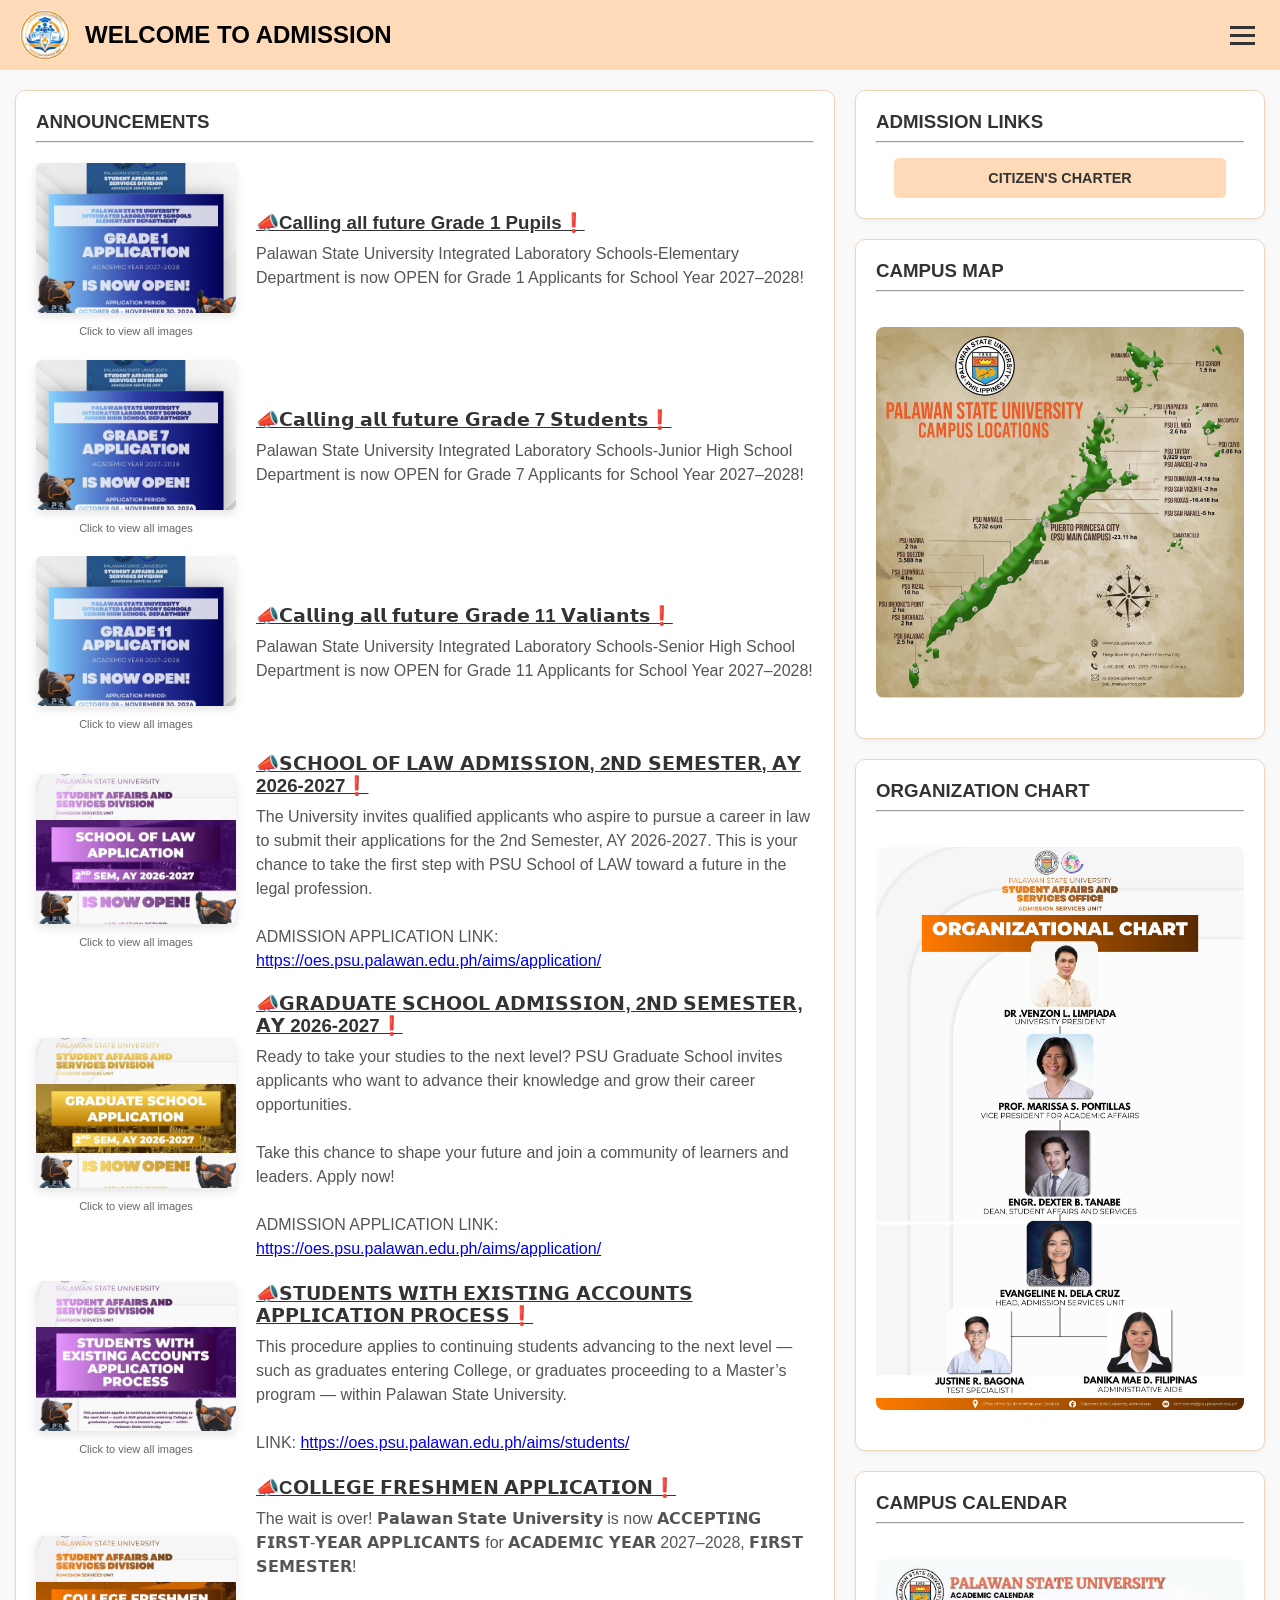
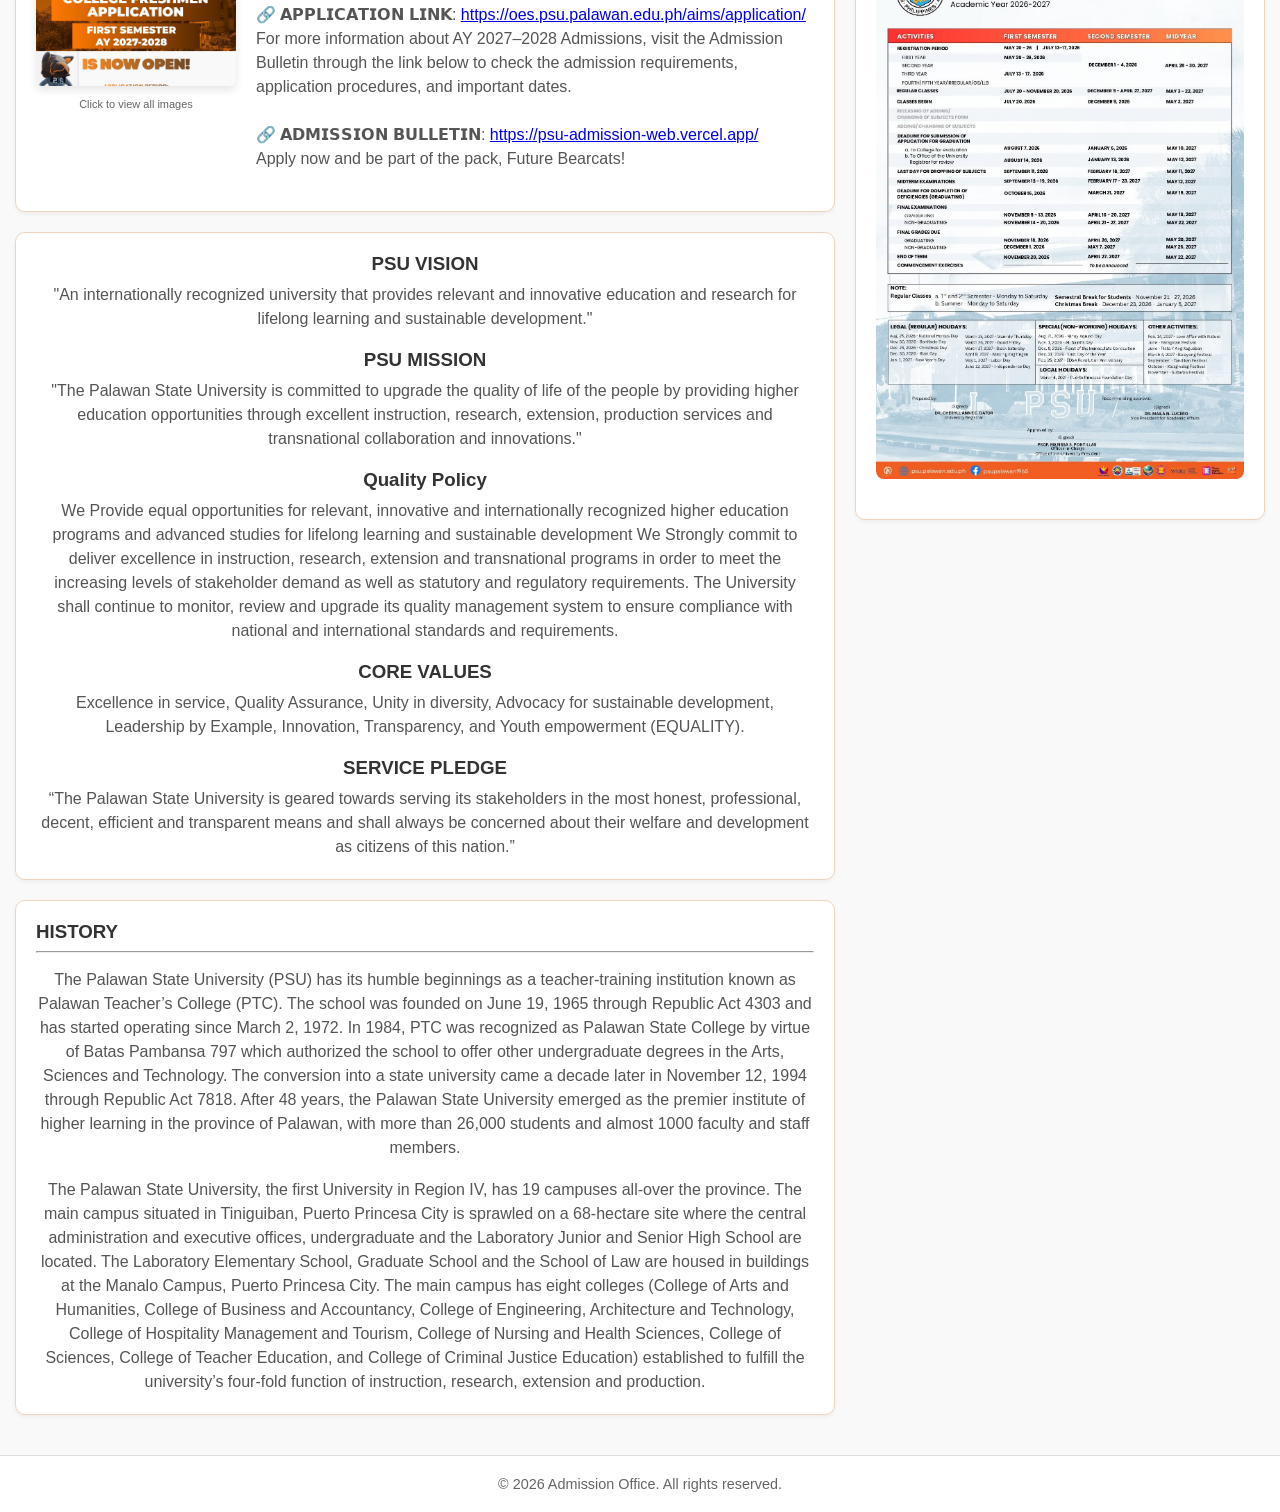
<file: index.html>
<!doctype html>
<html lang="en">
  <head>
    <meta charset="UTF-8" />
    <meta name="viewport" content="width=device-width, initial-scale=1.0" />
    <title>Admission - Palawan State University</title>
    <link rel="stylesheet" href="style.css" />
    <link rel="icon" href="Admission LOGO.jpg" />
    <style>
      .posting {
        display: flex;
        flex-direction: row;
        gap: 20px;
        align-items: center;
        text-align: left;
        margin-top: 20px;
        margin-bottom: 20px;
      }

      .image-preview {
        flex: 0 0 200px;
        text-align: center;
      }

      .image-preview img {
        width: 200px;
        height: 150px;
        object-fit: cover;
        cursor: pointer;
        border-radius: 6px;
        box-shadow: 0 4px 8px rgba(0,0,0,0.1);
        transition: transform 0.2s;
      }

      .image-preview img:hover {
        transform: scale(1.02);
      }

      .text-content {
        flex: 1; 
        min-width: 0;
        overflow-wrap: break-word;
      }

      /* Gallery Modal Styles */
      .gallery-modal {
        display: none;
        position: fixed;
        z-index: 1000;
        left: 0;
        top: 0;
        width: 100%;
        height: 100%;
        background-color: rgba(0,0,0,0.8);
        overflow: auto;
        padding: 40px 20px;
      }

      .gallery-modal-content {
        max-width: 650px;
        margin: auto;
        background: #fff;
        padding: 25px;
        border-radius: 8px;
        position: relative;
      }

      .gallery-grid {
        display: grid;
        grid-template-columns: repeat(2, 1fr);
        gap: 15px;
        margin-top: 15px;
      }

      .gallery-grid img {
        width: 100%;
        height: auto;
        border-radius: 4px;
      }

      .modal-close-btn {
        position: absolute;
        right: 15px;
        top: 10px;
        font-size: 28px;
        font-weight: bold;
        cursor: pointer;
        color: #333;
      }
    </style>
  </head>

  <body>
    <!-- Header & Navigation -->
    <header>
      <img src="Admission LOGO.jpg" alt="Admission logo" />
      <h1>WELCOME TO ADMISSION</h1>

      <!-- Hamburger Menu Icon -->
      <div
        class="menu"
        id="menu"
        aria-label="Toggle navigation menu"
        role="button"
        tabindex="0"
      ></div>
    </header>

    <!-- Dropdown Navigation Menu -->
    <nav class="dropdown-menu" id="dropdownMenu">
      <ul>
        <li><a href="index.html">Home</a></li>
        <li><a href="about.html">About</a></li>
        <li class="dropdown-parent">
          <a href="Campuses.html">Campuses</a>
        </li>
        <li class="dropdown-parent">
          <a>Programs</a>
          <ul class="submenu">
            <li><a href="undergraduate.html">Undergraduate</a></li>
            <li><a href="graduate.html">Graduate</a></li>
          </ul>
        </li>
        <li class="dropdown-parent">
          <a href="admissionrequirements.html">Admission Requirements</a>
        </li>
        <li class="dropdown-parent">
          <a href="processofapplication.html">Process of Application</a>
        </li>
        <li><a href="foreignStudent.html">Foreign Students</a></li>
        <li><a href="FAQ.html">Frequently Asked Questions</a></li>
        <li><a href="contact.html">Contact</a></li>
      </ul>
    </nav>

    <!-- Main Container -->
    <main class="main-container">
      <!-- LEFT COLUMN (Announcements, Vision/Mission, Programs, News) -->
      <section class="left-column">
        <section class="box-group">
          <h3 style="text-align: left;">ANNOUNCEMENTS</h3>
          <hr>
            <!-- Announcement 1: Grade 1 -->
            <div class="posting">
                <div class="image-preview">
                    <img src="Grade 1 Application/1.jpeg" alt="Grade 1 Application Preview" onclick="openModal1()">
                    <p style="font-size: 11px; color: #666; margin-top: 6px;">Click to view all images</p>
                </div>
                <div class="text-content">
                    <h3><a href="https://www.facebook.com/share/p/17f3wH5VMD/" style="color: inherit;">📣Calling all future Grade 1 Pupils❗</a></h3>
                    <p>Palawan State University Integrated Laboratory Schools-Elementary Department is now OPEN for Grade 1 Applicants for School Year 2027–2028!</p>
                </div>
            </div>

            <!-- Announcement 2: Grade 7 -->
            <div class="posting">
                <div class="image-preview">
                    <img src="Grade 7 Application/1.jpeg" alt="Grade 1 Application Preview" onclick="openModal1()">
                    <p style="font-size: 11px; color: #666; margin-top: 6px;">Click to view all images</p>
                </div>
                <div class="text-content">
                    <h3><a href="https://www.facebook.com/share/p/1DqkTocx6r/" style="color: inherit;">📣𝗖𝗮𝗹𝗹𝗶𝗻𝗴 𝗮𝗹𝗹 𝗳𝘂𝘁𝘂𝗿𝗲 𝗚𝗿𝗮𝗱𝗲 7 𝗦𝘁𝘂𝗱𝗲𝗻𝘁𝘀❗</a></h3>
                    <p>Palawan State University Integrated Laboratory  Schools-Junior High School Department is now OPEN for Grade 7 Applicants for School Year 2027–2028!</p>
                </div>
            </div>

            <!-- Announcement 3: Grade 11 -->
            <div class="posting">
                <div class="image-preview">
                    <img src="Grade 11 Application/1.jpeg" alt="Grade 1 Application Preview" onclick="openModal1()">
                    <p style="font-size: 11px; color: #666; margin-top: 6px;">Click to view all images</p>
                </div>
                <div class="text-content">
                    <h3><a href="https://www.facebook.com/share/p/1DqkTocx6r/" style="color: inherit;">📣𝗖𝗮𝗹𝗹𝗶𝗻𝗴 𝗮𝗹𝗹 𝗳𝘂𝘁𝘂𝗿𝗲 𝗚𝗿𝗮𝗱𝗲 11 𝗩𝗮𝗹𝗶𝗮𝗻𝘁𝘀❗</a></h3>
                    <p>Palawan State University Integrated Laboratory  Schools-Senior High School Department is now OPEN for Grade 11 Applicants for School Year 2027–2028!</p>
                </div>
            </div>

            <!-- Announcement 4: School of Law -->
            <div class="posting">
                <div class="image-preview">
                    <img src="School of Law/1.jpeg" alt="School of Law Application Preview" onclick="openModal2()">
                    <p style="font-size: 11px; color: #666; margin-top: 6px;">Click to view all images</p>
                </div>
                <div class="text-content">
                    <h3><a href="https://www.facebook.com/share/p/1EuMvNWcGc/" style="color: inherit;">📣𝗦𝗖𝗛𝗢𝗢𝗟 𝗢𝗙 𝗟𝗔𝗪 𝗔𝗗𝗠𝗜𝗦𝗦𝗜𝗢𝗡, 2𝗡𝗗 𝗦𝗘𝗠𝗘𝗦𝗧𝗘𝗥, 𝗔𝗬 2026-2027❗</a></h3>
                    <p>The University invites qualified applicants who aspire to pursue a career in law to submit their applications for the 2nd Semester, 
                    AY 2026-2027. This is your chance to take the first step with PSU School of LAW toward a future in the legal profession. 
                    <br /><br />
                    ADMISSION APPLICATION LINK: 
                    <a href="https://oes.psu.palawan.edu.ph/aims/application/" target="_blank">https://oes.psu.palawan.edu.ph/aims/application/</a></p>
                </div>  
            </div>

            <!-- Announcement 5: Graduate School-->
            <div class="posting">
                <div class="image-preview">
                    <img src="Graduate School/1.jpeg" alt="Graduate School Application Preview" onclick="openModal3()">
                    <p style="font-size: 11px; color: #666; margin-top: 6px;">Click to view all images</p>
                </div>
                <div class="text-content">
                    <h3><a href="https://www.facebook.com/share/p/1bk8jLivuV/" style="color: inherit;">📣𝗚𝗥𝗔𝗗𝗨𝗔𝗧𝗘 𝗦𝗖𝗛𝗢𝗢𝗟 𝗔𝗗𝗠𝗜𝗦𝗦𝗜𝗢𝗡, 2𝗡𝗗 𝗦𝗘𝗠𝗘𝗦𝗧𝗘𝗥, 𝗔𝗬 2026-2027❗</a></h3>
                    <p>Ready to take your studies to the next level? PSU Graduate School invites applicants who want to 
                       advance their knowledge and grow their career opportunities. 
                    <br /><br />
                      Take this chance to shape your future and join a community of learners and leaders. Apply now!
                    <br /><br />
                    ADMISSION APPLICATION LINK: 
                    <a href="https://oes.psu.palawan.edu.ph/aims/application/" target="_blank">https://oes.psu.palawan.edu.ph/aims/application/</a></p>
                </div>  
            </div>
            
            <!-- Announcement 6: EXISTING ACCOUNTS APPLICATION PROCESS -->
            <div class="posting">
                <div class="image-preview">
                    <img src="EXISTING ACCOUNTS/1.jpeg" alt="Existing Accounts Application Preview" onclick="openModal4()">
                    <p style="font-size: 11px; color: #666; margin-top: 6px;">Click to view all images</p>
                </div>
                <div class="text-content">
                    <h3><a href="https://www.facebook.com/share/p/1BxupofQZP/" style="color: inherit;">📣𝗦𝗧𝗨𝗗𝗘𝗡𝗧𝗦 𝗪𝗜𝗧𝗛 𝗘𝗫𝗜𝗦𝗧𝗜𝗡𝗚 𝗔𝗖𝗖𝗢𝗨𝗡𝗧𝗦 𝗔𝗣𝗣𝗟𝗜𝗖𝗔𝗧𝗜𝗢𝗡 𝗣𝗥𝗢𝗖𝗘𝗦𝗦❗</a></h3>
                    <p>This procedure applies to continuing students advancing to the next level — such as graduates entering College, 
                      or graduates proceeding to a Master’s program — within Palawan State University.
                    <br /><br />
                      LINK:                    
                    <a href="https://oes.psu.palawan.edu.ph/aims/students/" target="_blank">https://oes.psu.palawan.edu.ph/aims/students/</a></p>
                </div>  
            </div>
      
            <!-- Announcement 7: COLLEGE FRESHMEN APPLICATION -->
            <div class="posting">
                <div class="image-preview">
                    <img src="COLLEGE FRESHMEN/1.jpeg" alt="College Freshmen Application Preview" onclick="openModal7()">
                    <p style="font-size: 11px; color: #666; margin-top: 6px;">Click to view all images</p>
                </div>
                <div class="text-content">
                    <h3><a href="https://www.facebook.com/share/p/1CNnbJrzDF/" style="color: inherit;">📣C𝗢𝗟𝗟𝗘𝗚𝗘 𝗙𝗥𝗘𝗦𝗛𝗠𝗘𝗡 𝗔𝗣𝗣𝗟𝗜𝗖𝗔𝗧𝗜𝗢𝗡❗</a></h3>
                    <p>The wait is over! 𝗣𝗮𝗹𝗮𝘄𝗮𝗻 𝗦𝘁𝗮𝘁𝗲 𝗨𝗻𝗶𝘃𝗲𝗿𝘀𝗶𝘁𝘆 is now 𝗔𝗖𝗖𝗘𝗣𝗧𝗜𝗡𝗚 𝗙𝗜𝗥𝗦𝗧-𝗬𝗘𝗔𝗥 𝗔𝗣𝗣𝗟𝗜𝗖𝗔𝗡𝗧𝗦 for 𝗔𝗖𝗔𝗗𝗘𝗠𝗜𝗖 𝗬𝗘𝗔𝗥 2027–2028, 𝗙𝗜𝗥𝗦𝗧 𝗦𝗘𝗠𝗘𝗦𝗧𝗘𝗥!
                    <br /><br />
                      🔗 𝗔𝗣𝗣𝗟𝗜𝗖𝗔𝗧𝗜𝗢𝗡 𝗟𝗜𝗡𝗞:                    
                    <a href="https://oes.psu.palawan.edu.ph/aims/application/" target="_blank">https://oes.psu.palawan.edu.ph/aims/application/</a></p>
                    <p>For more information about AY 2027–2028 Admissions, visit the Admission Bulletin through the link below to check the admission requirements, application procedures, and important dates.
                    <br /><br />
                      🔗 𝗔𝗗𝗠𝗜𝗦𝗦𝗜𝗢𝗡 𝗕𝗨𝗟𝗟𝗘𝗧𝗜𝗡:
                    <a href="https://psu-admission-web.vercel.app/" target="_blank">https://psu-admission-web.vercel.app/</a>
                    <p>Apply now and be part of the pack, Future Bearcats!</p>
                    </p>      
                    
                </div>  
            </div>
        </section>

        <section class="box-group">
          <h3>PSU VISION</h3>
          <p>
            "An internationally recognized university that provides relevant and
            innovative education and research for lifelong learning and
            sustainable development."
          </p>
          <br />
          <h3>PSU MISSION</h3>
          <p>
            "The Palawan State University is committed to upgrade the quality of
            life of the people by providing higher education opportunities
            through excellent instruction, research, extension, production
            services and transnational collaboration and innovations."
          </p>
          <br />
          <h3>Quality Policy</h3>
          <p>
            We Provide equal opportunities for relevant, innovative and
            internationally recognized higher education programs and advanced
            studies for lifelong learning and sustainable development We
            Strongly commit to deliver excellence in instruction, research,
            extension and transnational programs in order to meet the increasing
            levels of stakeholder demand as well as statutory and regulatory
            requirements. The University shall continue to monitor, review and
            upgrade its quality management system to ensure compliance with
            national and international standards and requirements.
          </p>
          <br />
          <h3>CORE VALUES</h3>
          <p>
            Excellence in service, Quality Assurance, Unity in diversity,
            Advocacy for sustainable development, Leadership by Example,
            Innovation, Transparency, and Youth empowerment (EQUALITY).
          </p>
          <br />
          <h3>SERVICE PLEDGE</h3>
          <p>
            “The Palawan State University is geared towards serving its
            stakeholders in the most honest, professional, decent, efficient and
            transparent means and shall always be concerned about their welfare
            and development as citizens of this nation.”
          </p>
        </section>

        <section class="box-group">
          <h3 style="text-align: left">HISTORY</h3>
          <hr style="margin-bottom: 15px" />
          <p>
            The Palawan State University (PSU) has its humble beginnings as a teacher-training institution known as Palawan Teacher’s College (PTC). 
            The school was founded on June 19, 1965 through Republic Act 4303 and has started operating since March 2, 1972. 
            In 1984, PTC was recognized as Palawan State College by virtue of Batas Pambansa 797 which authorized the school to offer
            other undergraduate degrees in the Arts, Sciences and Technology. 
            The conversion into a state university came a decade later in November 12, 1994 through Republic Act 7818. 
            After 48 years, the Palawan State University emerged as the premier institute of higher learning in the province of Palawan, 
            with more than 26,000 students and almost 1000 faculty and staff members.
          </p>
          <br /> 
          <p>
            The Palawan State University, the first University in Region IV, has 19 campuses all-over the province. The main campus situated in Tiniguiban, 
            Puerto Princesa City is sprawled on a 68-hectare site where the central administration and executive offices, undergraduate and the Laboratory Junior and 
            Senior High School are located. The Laboratory Elementary School, Graduate School and the School of Law are housed in buildings at the Manalo Campus, Puerto Princesa City. 
            The main campus has eight colleges (College of Arts and Humanities, College of Business and Accountancy, College of Engineering, Architecture and Technology, 
            College of Hospitality Management and Tourism, College of Nursing and Health Sciences, College of Sciences, College of Teacher Education, and College of Criminal Justice Education) 
            established to fulfill the university’s four-fold function of instruction, research, extension and production.
          </p>
        </section>
      </section>

      <!-- RIGHT COLUMN (Links & Contacts) -->
      <div class="right-column">
        <aside class="box-group">
          <h3 style="text-align: left">ADMISSION LINKS</h3>
          <hr />
          <div class="links">
            <a href="ADSU CITIZEN'S CHARTER_2026.pdf" target="_blank">CITIZEN'S CHARTER</a>
          </div>
        </aside>

        <aside class="box-group">
          <h3 style="text-align: left">CAMPUS MAP</h3>
          <hr />
          <div class="links">
            <img src="PSU-Campus-Map.png" alt="PSU Campus Map" class="zoomable-img" onclick="openModal(this.src, this.alt)" />
          </div>
        </aside>

        <aside class="box-group">
          <h3 style="text-align: left">ORGANIZATION CHART</h3>
          <hr />
          <div class="links">
            <img src="AdSU Organizational Chart.jpg" alt="ADSU Organization Chart" class="zoomable-img" />
          </div>
        </aside>

        <aside class="box-group">
          <h3 style="text-align: left">CAMPUS CALENDAR</h3>
          <hr />
          <div class="links">
            <img src="campusCalendar.jpg" alt="PSU Campus Calendar" class="zoomable-img" onclick="openModal(this.src, this.alt)" />
          </div>
        </aside>

        <!-- Standard Single Image Zoom Modal -->
        <div id="imageModal" class="modal">
          <span class="modal-close" onclick="closeModal()">&times;</span>
          <div class="modal-controls">
            <button onclick="zoomIn()">+</button>
            <button onclick="zoomOut()">-</button>
            <button onclick="resetZoom()">Reset</button>
          </div>
          <div class="modal-img-container" id="imgContainer">
            <img class="modal-content" id="modalImg" alt="Enlarged View" />
          </div>
          <div id="modalCaption"></div>
        </div>

        <!-- Grade 1 Gallery Modal -->
        <div id="galleryModal1" class="gallery-modal">
          <div class="gallery-modal-content">
            <span class="modal-close-btn" onclick="closeModal1()">&times;</span>
            <h3 style="text-align: center; margin-bottom: 10px;">Grade 1 Application Details</h3>
            <div class="gallery-grid">
              <img src="Grade 1 Application/1.jpeg" alt="Grade 1 Application 1">
              <img src="Grade 1 Application/2.jpeg" alt="Grade 1 Application 2">
              <img src="Grade 1 Application/3.jpeg" alt="Grade 1 Application 3">
              <img src="Grade 1 Application/4.jpeg" alt="Grade 1 Application 4">
            </div>
          </div>
        </div>

        <!-- Grade 7 Gallery Modal -->
        <div id="galleryModal2" class="gallery-modal">
          <div class="gallery-modal-content">
            <span class="modal-close-btn" onclick="closeModal1()">&times;</span>
            <h3 style="text-align: center; margin-bottom: 10px;">Grade 1 Application Details</h3>
            <div class="gallery-grid">
              <img src="Grade 7 Application/1.jpeg" alt="Grade 7 Application 1">
              <img src="Grade 7 Application/2.jpeg" alt="Grade 7 Application 2">
              <img src="Grade 7 Application/3.jpeg" alt="Grade 7 Application 3">
              <img src="Grade 7 Application/4.jpeg" alt="Grade 7 Application 4">
            </div>
          </div>
        </div>

        <!-- Grade 11 Gallery Modal -->
        <div id="galleryModal3" class="gallery-modal">
          <div class="gallery-modal-content">
            <span class="modal-close-btn" onclick="closeModal3()">&times;</span>
            <h3 style="text-align: center; margin-bottom: 10px;">Grade 11 Application Details</h3>
            <div class="gallery-grid">
              <img src="Grade 11 Application/1.jpeg" alt="Grade 11 Application 1">
              <img src="Grade 11 Application/2.jpeg" alt="Grade 11 Application 2">
              <img src="Grade 11 Application/3.jpeg" alt="Grade 11 Application 3">
              <img src="Grade 11 Application/4.jpeg" alt="Grade 11 Application 4">
            </div>
          </div>
        </div>

        <!-- School of Law Gallery Modal -->
        <div id="galleryModal4" class="gallery-modal">
          <div class="gallery-modal-content">
            <span class="modal-close-btn" onclick="closeModal4()">&times;</span>
            <h3 style="text-align: center; margin-bottom: 10px;">School of Law Admission Details</h3>
            <div class="gallery-grid">
              <img src="School of Law/1.jpeg" alt="School of Law 1">
              <img src="School of Law/2.jpeg" alt="School of Law 2">
              <img src="School of Law/3.jpeg" alt="School of Law 3">
              <img src="School of Law/4.jpeg" alt="School of Law 4">
              <img src="School of Law/5.jpeg" alt="School of Law 5">
              <img src="School of Law/6.jpeg" alt="School of Law 6">
              <img src="School of Law/7.jpeg" alt="School of Law 7">
              <img src="School of Law/8.jpeg" alt="School of Law 8">
            </div>
          </div>
        </div>

        <!-- Graduate School Gallery Modal -->
        <div id="galleryModal5" class="gallery-modal">
          <div class="gallery-modal-content">
            <span class="modal-close-btn" onclick="closeModal5()">&times;</span>
            <h3 style="text-align: center; margin-bottom: 10px;">Graduate School Admission Details</h3>
            <div class="gallery-grid">
              <img src="Graduate School/1.jpeg" alt="Graduate School 1">
              <img src="Graduate School/2.jpeg" alt="Graduate School 2">
              <img src="Graduate School/3.jpeg" alt="Graduate School 3">
              <img src="Graduate School/4.jpeg" alt="Graduate School 4">
              <img src="Graduate School/5.jpeg" alt="Graduate School 5">
              <img src="Graduate School/6.jpeg" alt="Graduate School 6">
              <img src="Graduate School/7.jpeg" alt="Graduate School 7">
              <img src="Graduate School/8.jpeg" alt="Graduate School 8">
              <img src="Graduate School/9.jpeg" alt="Graduate School 9">
              <img src="Graduate School/10.jpeg" alt="Graduate School 10">
              <img src="Graduate School/11.jpeg" alt="Graduate School 11">
            </div>
          </div>
        </div>

        <!-- Existing Accounts Gallery Modal -->
        <div id="galleryModal6" class="gallery-modal">
          <div class="gallery-modal-content">
            <span class="modal-close-btn" onclick="closeModal6()">&times;</span>
            <h3 style="text-align: center; margin-bottom: 10px;">Existing Accounts Application Process</h3>
            <div class="gallery-grid">
              <img src="EXISTING ACCOUNTS/1.jpeg" alt="Existing Account 1">
              <img src="EXISTING ACCOUNTS/2.jpeg" alt="Existing Account 2">
              <img src="EXISTING ACCOUNTS/3.jpeg" alt="Existing Account 3">
              <img src="EXISTING ACCOUNTS/4.jpeg" alt="Existing Account 4">
              <img src="EXISTING ACCOUNTS/5.jpeg" alt="Existing Account 5">
              <img src="EXISTING ACCOUNTS/6.jpeg" alt="Existing Account 6">
            </div>
          </div>
        </div>

        <!-- College Freshmen Gallery Modal -->
        <div id="galleryModal7" class="gallery-modal">
          <div class="gallery-modal-content">
            <span class="modal-close-btn" onclick="closeModal7()">&times;</span>
            <h3 style="text-align: center; margin-bottom: 10px;">College Freshmen Application Process</h3>
            <div class="gallery-grid">
              <img src="COLLEGE FRESHMEN/1.jpeg" alt="Freshman 1">
              <img src="COLLEGE FRESHMEN/2.jpeg" alt="Freshman 2">
              <img src="COLLEGE FRESHMEN/3.jpeg" alt="Freshman 3">
              <img src="COLLEGE FRESHMEN/4.jpeg" alt="Freshman 4">
              <img src="COLLEGE FRESHMEN/5.jpeg" alt="Freshman 5">
              <img src="COLLEGE FRESHMEN/6.jpeg" alt="Freshman 6">
              <img src="COLLEGE FRESHMEN/7.jpeg" alt="Freshman 7">
              <img src="COLLEGE FRESHMEN/8.jpeg" alt="Freshman 8">
              <img src="COLLEGE FRESHMEN/9.jpeg" alt="Freshman 9">
            </div>
          </div>
        </div>
      </div>
    </main>

    <!-- Footer -->
    <footer>
      <p>&copy; 2026 Admission Office. All rights reserved.</p>
    </footer>

    <script>
      const menuIcon = document.getElementById("menu");
      const dropdownMenu = document.getElementById("dropdownMenu");

      menuIcon.addEventListener("click", () => {
        dropdownMenu.classList.toggle("active");
      });

      window.addEventListener("click", (e) => {
        if (!menuIcon.contains(e.target) && !dropdownMenu.contains(e.target)) {
          dropdownMenu.classList.remove("active");
        }
      });

      // Modal References & Functions
      const galleryModal1 = document.getElementById("galleryModal1");
      const galleryModal2 = document.getElementById("galleryModal2");
      const galleryModal3 = document.getElementById("galleryModal3");
      const galleryModal4 = document.getElementById("galleryModal4");
      const galleryModal5 = document.getElementById("galleryModal5");
      const galleryModal6 = document.getElementById("galleryModal6");
      const galleryModal7 = document.getElementById("galleryModal7");

      function openModal1() { galleryModal1.style.display = "block"; }
      function closeModal1() { galleryModal1.style.display = "none"; }

      function openModal2() { galleryModal2.style.display = "block"; }
      function closeModal2() { galleryModal2.style.display = "none"; }

      function openModal3() { galleryModal3.style.display = "block"; }
      function closeModal3() { galleryModal3.style.display = "none"; }

      function openModal4() { galleryModal4.style.display = "block"; }
      function closeModal4() { galleryModal4.style.display = "none"; }

      function openModal5() { galleryModal5.style.display = "block"; }
      function closeModal5() { galleryModal5.style.display = "none"; }

      function openModal6() { galleryModal6.style.display = "block"; }
      function closeModal6() { galleryModal6.style.display = "none"; }

      function openModal7() { galleryModal7.style.display = "block"; }
      function closeModal7() { galleryModal7.style.display = "none"; }

      let currentScale = 1;
      let posX = 0;
      let posY = 0;
      let isDragging = false;
      let startX = 0;
      let startY = 0;

      function openModal(src, alt) {
        modal.style.display = "block";
        modalImg.src = src;
        modalCaption.textContent = alt;
        resetZoom();
      }

      function closeModal() {
        modal.style.display = "none";
      }

      function zoomIn() {
        currentScale += 0.25;
        updateTransform();
      }

      function zoomOut() {
        if (currentScale > 0.5) {
          currentScale -= 0.25;
          updateTransform();
        }
      }

      function resetZoom() {
        currentScale = 1;
        posX = 0;
        posY = 0;
        updateTransform();
      }

      function updateTransform() {
        modalImg.style.transform = `translate(calc(-50% + ${posX}px), calc(-50% + ${posY}px)) scale(${currentScale})`;
      }

      // Allow zooming with mouse scroll wheel
      modalImg.addEventListener("wheel", (e) => {
        e.preventDefault();
        if (e.deltaY < 0) {
          zoomIn();
        } else {
          zoomOut();
        }
      });

      // Dragging functionality (Mouse)
      modalImg.addEventListener("mousedown", (e) => {
        isDragging = true;
        startX = e.clientX - posX;
        startY = e.clientY - posY;
        modalImg.style.cursor = "grabbing";
        e.preventDefault();
      });

      window.addEventListener("mousemove", (e) => {
        if (!isDragging) return;
        posX = e.clientX - startX;
        posY = e.clientY - startY;
        updateTransform();
      });

      window.addEventListener("mouseup", () => {
        isDragging = false;
        modalImg.style.cursor = "grab";
      });

      // Dragging functionality (Touch devices)
      modalImg.addEventListener("touchstart", (e) => {
        isDragging = true;
        startX = e.touches[0].clientX - posX;
        startY = e.touches[0].clientY - posY;
      });

      window.addEventListener("touchmove", (e) => {
        if (!isDragging) return;
        posX = e.touches[0].clientX - startX;
        posY = e.touches[0].clientY - startY;
        updateTransform();
      });

      window.addEventListener("touchend", () => {
        isDragging = false;
      });

      // Close modals when clicking the dark backdrop outside the content
      window.addEventListener("click", (e) => {
        if (e.target === modal) closeModal();
        if (e.target === galleryModal1) closeModal1();
        if (e.target === galleryModal2) closeModal2();
        if (e.target === galleryModal3) closeModal3();
        if (e.target === galleryModal4) closeModal4();
        if (e.target === galleryModal5) closeModal5();
        if (e.target === galleryModal6) closeModal6();
        if (e.target === galleryModal7) closeModal7();
      });

      // Toggle Submenu on Mobile Tap
      document.querySelectorAll(".dropdown-parent > a").forEach(function(link) {
        link.addEventListener("click", function(e) {
          const submenu = this.nextElementSibling;
          if (submenu && submenu.classList.contains("submenu")) {
            e.preventDefault();
            submenu.classList.toggle("active");
          }
        });
      });
    </script>
  </body>
</html>
</file>
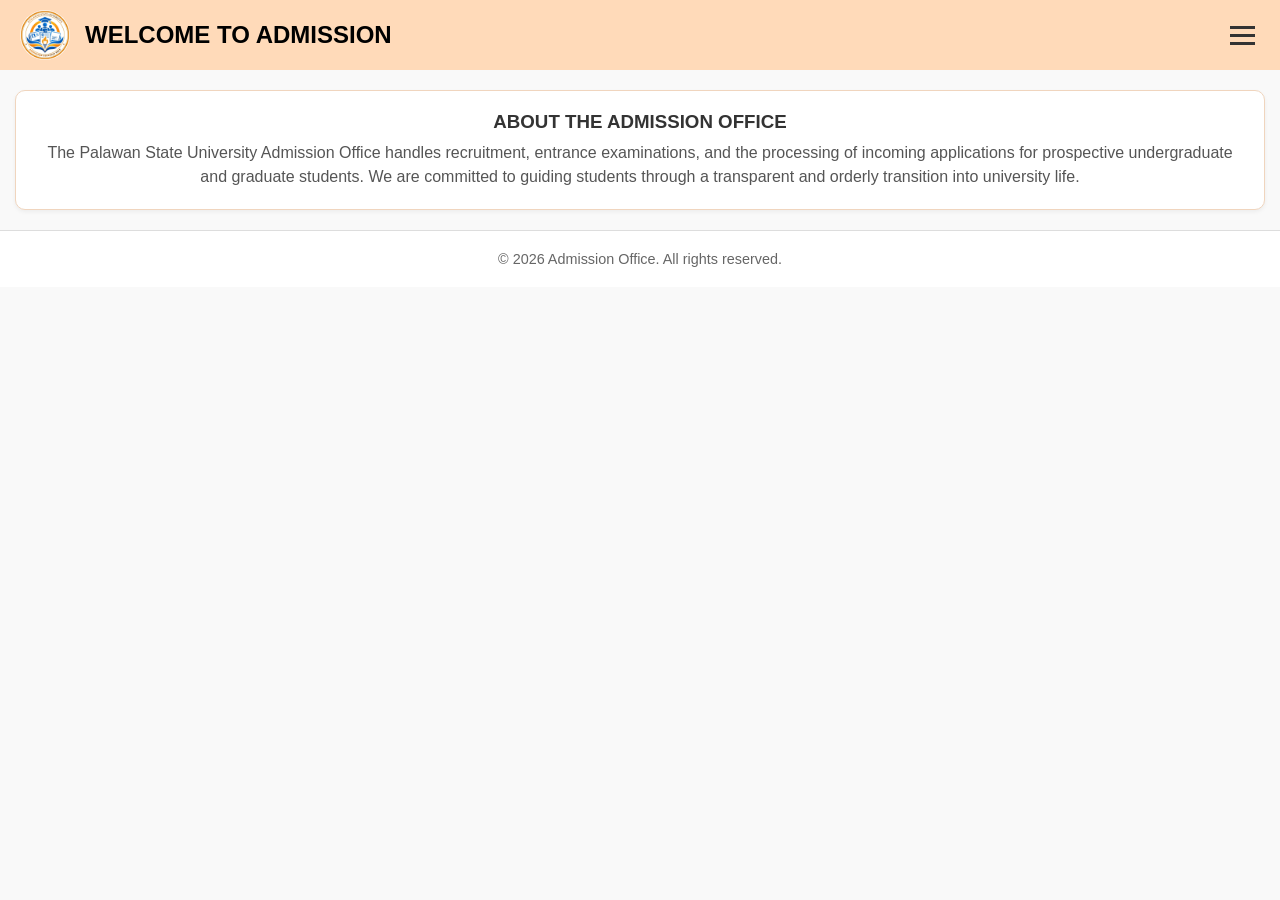
<file: about.html>
<!doctype html>
<html lang="en">
  <head>
    <meta charset="UTF-8" />
    <meta name="viewport" content="width=device-width, initial-scale=1.0" />
    <title>Admission - Palawan State University</title>
    <link rel="stylesheet" href="style.css" />
    <link rel="icon" href="Admission LOGO.jpg" />
  </head>

  <body>
    <!-- Header & Navigation -->
    <header>
      <img src="Admission LOGO.jpg" alt="Admission logo" />
      <h1>WELCOME TO ADMISSION</h1>

      <!-- Hamburger Menu Icon -->
      <div
        class="menu"
        id="menu"
        aria-label="Toggle navigation menu"
        role="button"
        tabindex="0"
      ></div>
    </header>

    <!-- Dropdown Navigation Menu -->
    <nav class="dropdown-menu" id="dropdownMenu">
      <ul>
        <li><a href="index.html">Home</a></li>
        <li><a href="about.html">About</a></li>
        <li class="dropdown-parent">
          <a href="Campuses.html">Campuses</a>
        </li>
        <li class="dropdown-parent">
          <a>Programs</a>
          <ul class="submenu">
            <li><a href="undergraduate.html">Undergraduate</a></li>
            <li><a href="graduate.html">Graduate</a></li>
          </ul>
        </li>
        <li class="dropdown-parent">
          <a href="admissionrequirements.html">Admission Requirements</a>
        </li>
        <li class="dropdown-parent">
          <a href="processofapplication.html">Process of Application</a>
        </li>
        <li><a href="foreignStudent.html">Foreign Students</a></li>
        <li><a href="FAQ.html">Frequently Asked Questions</a></li>
        <li><a href="contact.html">Contact</a></li>
      </ul>
    </nav>
    
    <!-- Main Container (Full-Width / Single Column Layout) -->
    <main class="main-container full-width-layout">
      <div class="content-column">
        
        <section class="box-group">
          <h3>ABOUT THE ADMISSION OFFICE</h3>
          <p>
            The Palawan State University Admission Office handles recruitment, entrance examinations, and the processing of incoming applications for prospective undergraduate and graduate students. We are committed to guiding students through a transparent and orderly transition into university life.
          </p>
        </section>
      </div>
    </main>

    <!-- Footer -->
    <footer>
      <p>&copy; 2026 Admission Office. All rights reserved.</p>
    </footer>

    <script>
      const menuIcon = document.getElementById("menu");
      const dropdownMenu = document.getElementById("dropdownMenu");

      menuIcon.addEventListener("click", () => {
        dropdownMenu.classList.toggle("active");
      });

      window.addEventListener("click", (e) => {
        if (!menuIcon.contains(e.target) && !dropdownMenu.contains(e.target)) {
          dropdownMenu.classList.remove("active");
        }
      });

      // Robust Submenu Toggle for Mobile (Works repeatedly & across all pages)
      document.addEventListener("click", function(e) {
        const parent = e.target.closest(".dropdown-parent");
        if (parent) {
          const link = parent.querySelector(":scope > a");
          const submenu = parent.querySelector(":scope > .submenu");
          
          // If clicking the Programs parent link/text
          if (submenu && link && (e.target === link || link.contains(e.target))) {
            e.preventDefault();
            submenu.classList.toggle("active");
          }
        } else {
          // Close submenus if clicking outside the dropdown parent
          document.querySelectorAll(".submenu.active").forEach(sub => {
            sub.classList.remove("active");
          });
        }
      });
    </script>
  </body>
</html>
</file>
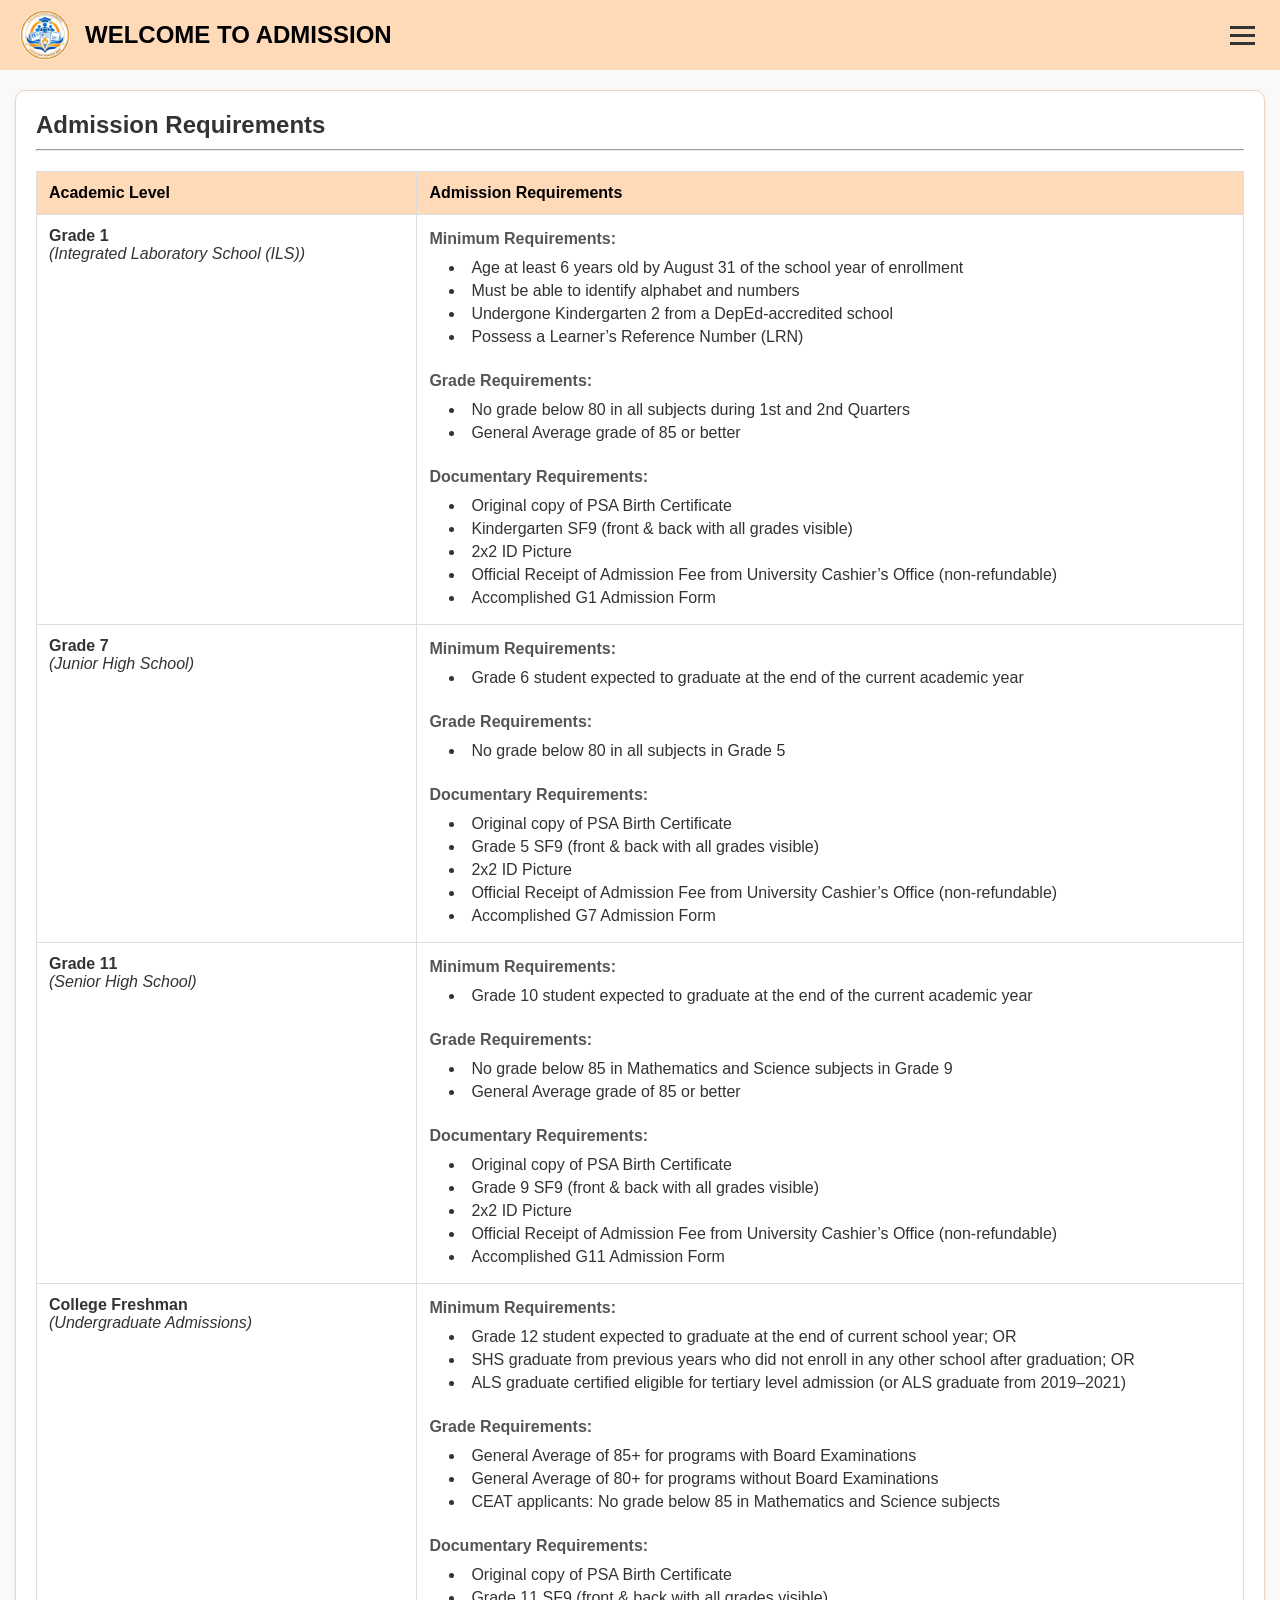
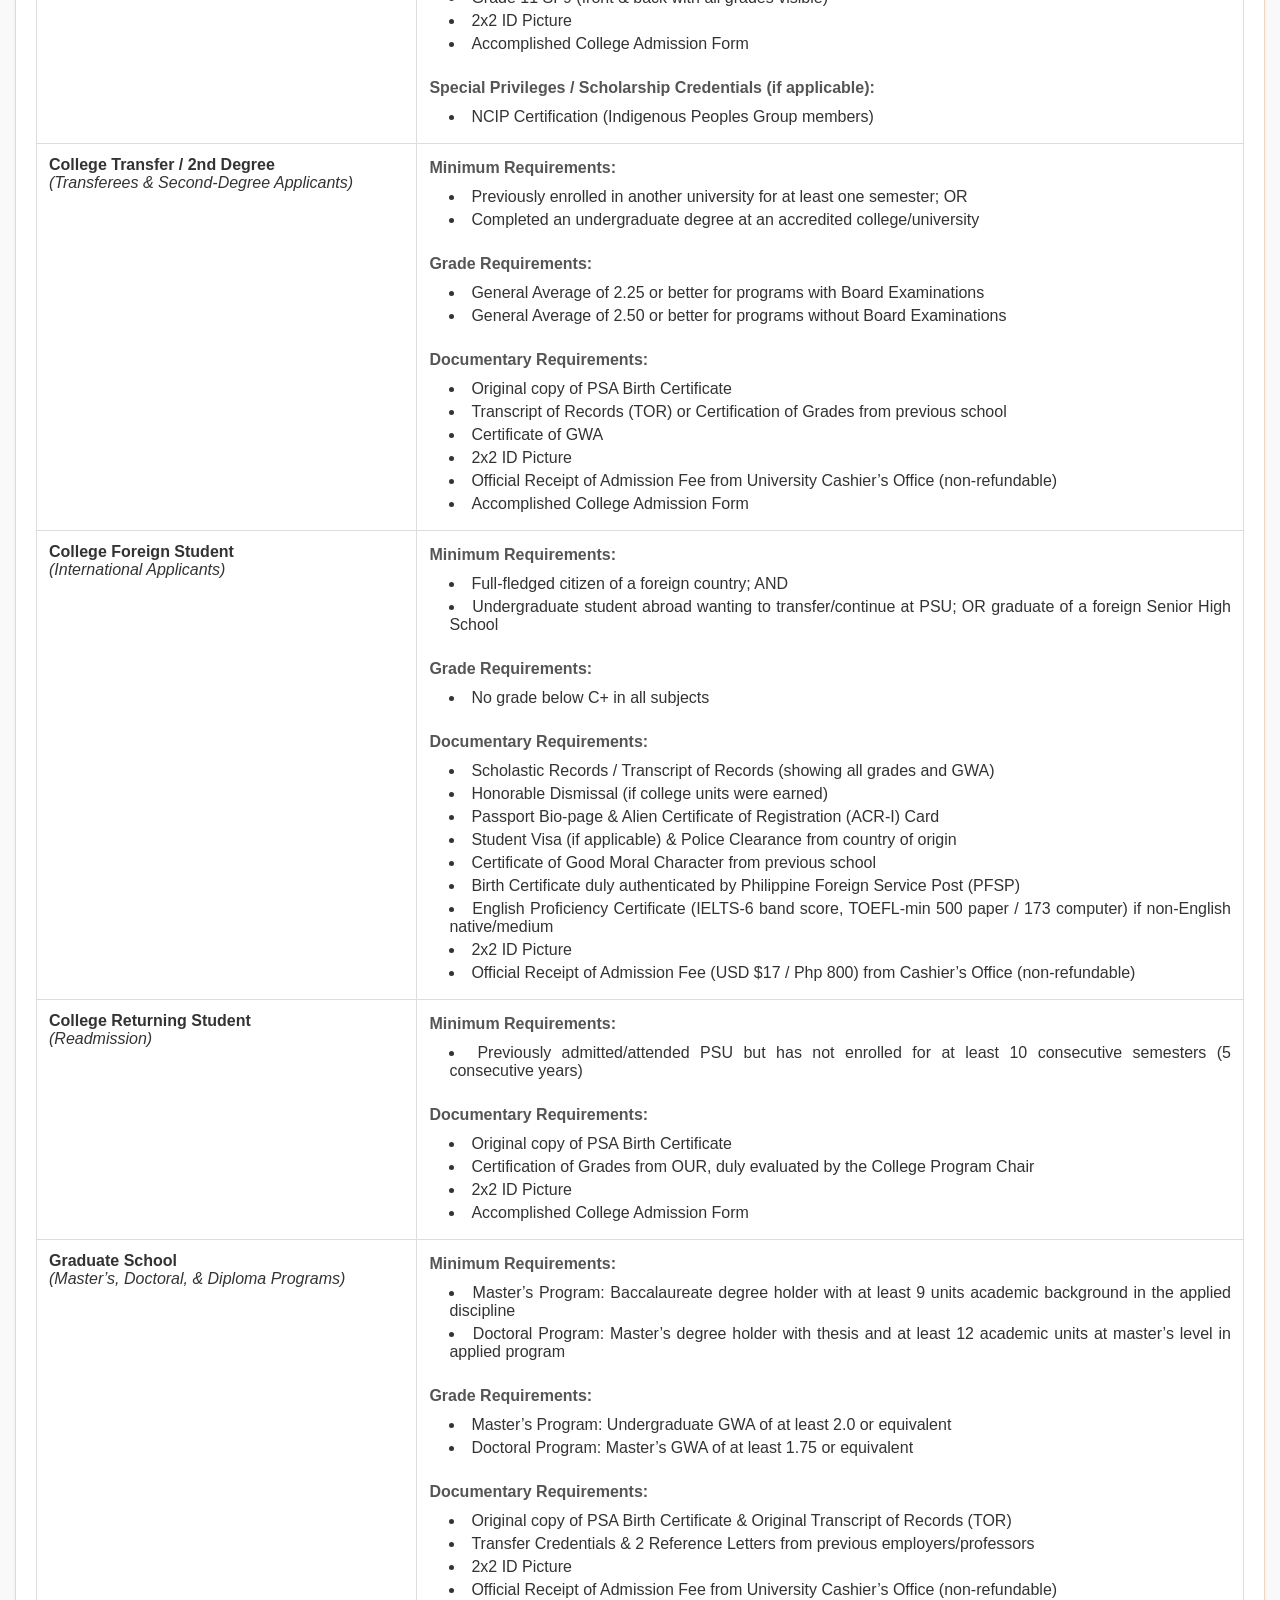
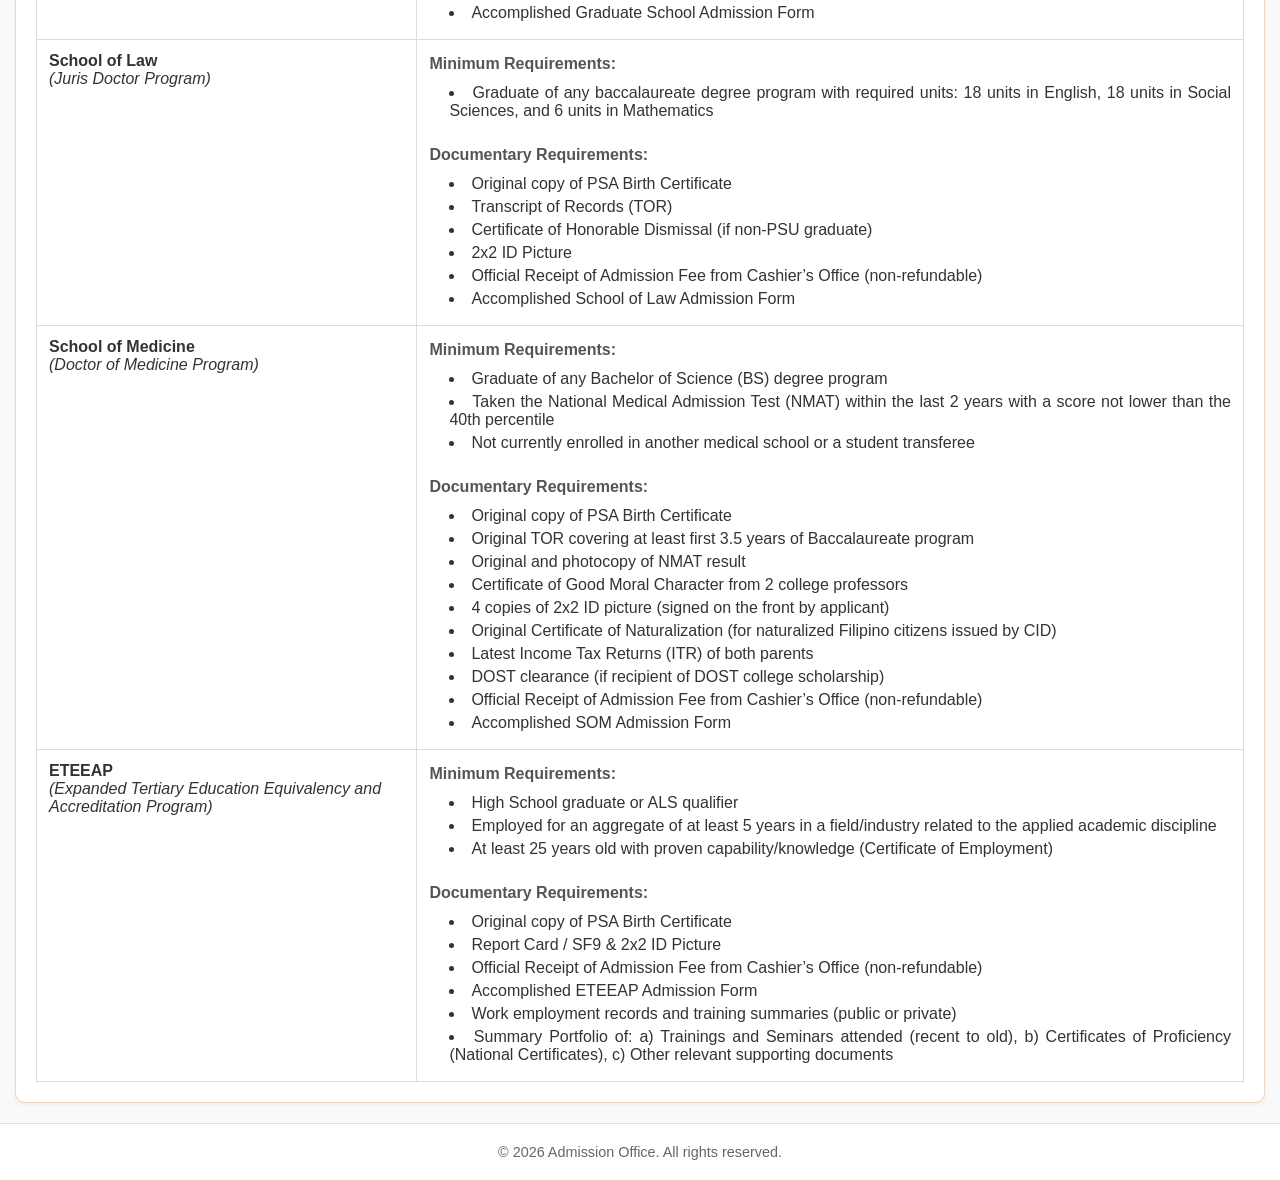
<file: admissionrequirements.html>
<!doctype html>
<html lang="en">
  <head>
    <meta charset="UTF-8" />
    <meta name="viewport" content="width=device-width, initial-scale=1.0" />
    <title>Admission - Palawan State University</title>
    <link rel="stylesheet" href="style.css" />
    <link rel="icon" href="Admission LOGO.jpg" />
  </head>

  <body>
    <!-- Header & Navigation -->
    <header>
      <img src="Admission LOGO.jpg" alt="Admission logo" />
      <h1>WELCOME TO ADMISSION</h1>

      <!-- Hamburger Menu Icon -->
      <div
        class="menu"
        id="menu"
        aria-label="Toggle navigation menu"
        role="button"
        tabindex="0"
      ></div>
    </header>

    <!-- Dropdown Navigation Menu -->
    <nav class="dropdown-menu" id="dropdownMenu">
      <ul>
        <li><a href="index.html">Home</a></li>
        <li><a href="about.html">About</a></li>
        <li class="dropdown-parent">
          <a href="Campuses.html">Campuses</a>
        </li>
        <li class="dropdown-parent">
          <a>Programs</a>
          <ul class="submenu">
            <li><a href="undergraduate.html">Undergraduate</a></li>
            <li><a href="graduate.html">Graduate</a></li>
          </ul>
        </li>
        <li class="dropdown-parent">
          <a href="admissionrequirements.html">Admission Requirements</a>
        </li>
        <li class="dropdown-parent">
          <a href="processofapplication.html">Process of Application</a>
        </li>
        <li><a href="foreignStudent.html">Foreign Students</a></li>
        <li><a href="FAQ.html">Frequently Asked Questions</a></li>
        <li><a href="contact.html">Contact</a></li>
      </ul>
    </nav>

    <!-- Main Container (Full-Width / Single Column Layout) -->
    <main class="main-container full-width-layout">
      <div class="content-column">
        <section class="box-group">
          <h2 style="text-align: left; margin-bottom: 10px;">Admission Requirements</h2>
          <hr style="margin-bottom: 20px;" />

          <style>
            .requirements-table {
              width: 100%;
              border-collapse: collapse;
              text-align: left;
              margin-top: 10px;
            }
            .requirements-table th, .requirements-table td {
              border: 1px solid #ddd;
              padding: 12px;
              vertical-align: top;
            }
            .requirements-table th {
              background-color: peachpuff;
              color: black;
            }
            .requirements-table ul {
              margin-left: 20px;
              padding: 0;
            }
            .requirements-table li {
              margin-bottom: 5px;
              text-align: justify;
            }
          </style>

          <table class="requirements-table">
            <thead>
              <tr>
                <th>Academic Level</th>
                <th>Admission Requirements</th>
              </tr>
            </thead>
            <tbody>
              <tr>
                <td>
                  <strong>Grade 1</strong><br>
                  <em>(Integrated Laboratory School (ILS))</em>
                </td>
                <td>
                  <p><strong>Minimum Requirements:</strong></p>
                  <ul>
                    <li>Age at least 6 years old by August 31 of the school year of enrollment</li>
                    <li>Must be able to identify alphabet and numbers</li>
                    <li>Undergone Kindergarten 2 from a DepEd-accredited school</li>
                    <li>Possess a Learner’s Reference Number (LRN)</li>
                  </ul>
                  <br>
                  <p><strong>Grade Requirements:</strong></p>
                  <ul>
                    <li>No grade below 80 in all subjects during 1st and 2nd Quarters</li>
                    <li>General Average grade of 85 or better</li>
                  </ul>
                  <br>
                  <p><strong>Documentary Requirements:</strong></p>
                  <ul>
                    <li>Original copy of PSA Birth Certificate</li>
                    <li>Kindergarten SF9 (front & back with all grades visible)</li>
                    <li>2x2 ID Picture</li>
                    <li>Official Receipt of Admission Fee from University Cashier’s Office (non-refundable)</li>
                    <li>Accomplished G1 Admission Form</li>
                  </ul>
                </td>
              </tr>
              <tr>
                <td>
                  <strong>Grade 7</strong><br>
                  <em>(Junior High School)</em>
                </td>
                <td>
                  <p><strong>Minimum Requirements:</strong></p>
                  <ul>
                    <li>Grade 6 student expected to graduate at the end of the current academic year</li>
                  </ul>
                  <br>
                  <p><strong>Grade Requirements:</strong></p>
                  <ul>
                    <li>No grade below 80 in all subjects in Grade 5</li>
                  </ul>
                  <br>
                  <p><strong>Documentary Requirements:</strong></p>
                  <ul>
                    <li>Original copy of PSA Birth Certificate</li>
                    <li>Grade 5 SF9 (front & back with all grades visible)</li>
                    <li>2x2 ID Picture</li>
                    <li>Official Receipt of Admission Fee from University Cashier’s Office (non-refundable)</li>
                    <li>Accomplished G7 Admission Form</li>
                  </ul>
                </td>
              </tr>
              <tr>
                <td>
                  <strong>Grade 11</strong><br>
                  <em>(Senior High School)</em>
                </td>
                <td>
                  <p><strong>Minimum Requirements:</strong></p>
                  <ul>
                    <li>Grade 10 student expected to graduate at the end of the current academic year</li>
                  </ul>
                  <br>
                  <p><strong>Grade Requirements:</strong></p>
                  <ul>
                    <li>No grade below 85 in Mathematics and Science subjects in Grade 9</li>
                    <li>General Average grade of 85 or better</li>
                  </ul>
                  <br>
                  <p><strong>Documentary Requirements:</strong></p>
                  <ul>
                    <li>Original copy of PSA Birth Certificate</li>
                    <li>Grade 9 SF9 (front & back with all grades visible)</li>
                    <li>2x2 ID Picture</li>
                    <li>Official Receipt of Admission Fee from University Cashier’s Office (non-refundable)</li>
                    <li>Accomplished G11 Admission Form</li>
                  </ul>
                </td>
              </tr>
              <tr>
                <td>
                  <strong>College Freshman</strong><br>
                  <em>(Undergraduate Admissions)</em>
                </td>
                <td>
                  <p><strong>Minimum Requirements:</strong></p>
                  <ul>
                    <li>Grade 12 student expected to graduate at the end of current school year; OR</li>
                    <li>SHS graduate from previous years who did not enroll in any other school after graduation; OR</li>
                    <li>ALS graduate certified eligible for tertiary level admission (or ALS graduate from 2019–2021)</li>
                  </ul>
                  <br>
                  <p><strong>Grade Requirements:</strong></p>
                  <ul>
                    <li>General Average of 85+ for programs with Board Examinations</li>
                    <li>General Average of 80+ for programs without Board Examinations</li>
                    <li>CEAT applicants: No grade below 85 in Mathematics and Science subjects</li>
                  </ul>
                  <br>
                  <p><strong>Documentary Requirements:</strong></p>
                  <ul>
                    <li>Original copy of PSA Birth Certificate</li>
                    <li>Grade 11 SF9 (front & back with all grades visible)</li>
                    <li>2x2 ID Picture</li>
                    <li>Accomplished College Admission Form</li>
                  </ul>
                  <br>
                  <p><strong>Special Privileges / Scholarship Credentials (if applicable):</strong></p>
                  <ul>
                    <li>NCIP Certification (Indigenous Peoples Group members)</li>
                  </ul>
                </td>
              </tr>
              <tr>
                <td>
                  <strong>College Transfer / 2nd Degree</strong><br>
                  <em>(Transferees & Second-Degree Applicants)</em>
                </td>
                <td>
                  <p><strong>Minimum Requirements:</strong></p>
                  <ul>
                    <li>Previously enrolled in another university for at least one semester; OR</li>
                    <li>Completed an undergraduate degree at an accredited college/university</li>
                  </ul>
                  <br>
                  <p><strong>Grade Requirements:</strong></p>
                  <ul>
                    <li>General Average of 2.25 or better for programs with Board Examinations</li>
                    <li>General Average of 2.50 or better for programs without Board Examinations</li>
                  </ul>
                  <br>
                  <p><strong>Documentary Requirements:</strong></p>
                  <ul>
                    <li>Original copy of PSA Birth Certificate</li>
                    <li>Transcript of Records (TOR) or Certification of Grades from previous school</li>
                    <li>Certificate of GWA</li>
                    <li>2x2 ID Picture</li>
                    <li>Official Receipt of Admission Fee from University Cashier’s Office (non-refundable)</li>
                    <li>Accomplished College Admission Form</li>
                  </ul>
                </td>
              </tr>
              <tr>
                <td>
                  <strong>College Foreign Student</strong><br>
                  <em>(International Applicants)</em>
                </td>
                <td>
                  <p><strong>Minimum Requirements:</strong></p>
                  <ul>
                    <li>Full-fledged citizen of a foreign country; AND</li>
                    <li>Undergraduate student abroad wanting to transfer/continue at PSU; OR graduate of a foreign Senior High School</li>
                  </ul>
                  <br>
                  <p><strong>Grade Requirements:</strong></p>
                  <ul>
                    <li>No grade below C+ in all subjects</li>
                  </ul>
                  <br>
                  <p><strong>Documentary Requirements:</strong></p>
                  <ul>
                    <li>Scholastic Records / Transcript of Records (showing all grades and GWA)</li>
                    <li>Honorable Dismissal (if college units were earned)</li>
                    <li>Passport Bio-page & Alien Certificate of Registration (ACR-I) Card</li>
                    <li>Student Visa (if applicable) & Police Clearance from country of origin</li>
                    <li>Certificate of Good Moral Character from previous school</li>
                    <li>Birth Certificate duly authenticated by Philippine Foreign Service Post (PFSP)</li>
                    <li>English Proficiency Certificate (IELTS-6 band score, TOEFL-min 500 paper / 173 computer) if non-English native/medium</li>
                    <li>2x2 ID Picture</li>
                    <li>Official Receipt of Admission Fee (USD $17 / Php 800) from Cashier’s Office (non-refundable)</li>
                  </ul>
                </td>
              </tr>
              <tr>
                <td>
                  <strong>College Returning Student</strong><br>
                  <em>(Readmission)</em>
                </td>
                <td>
                  <p><strong>Minimum Requirements:</strong></p>
                  <ul>
                    <li>Previously admitted/attended PSU but has not enrolled for at least 10 consecutive semesters (5 consecutive years)</li>
                  </ul>
                  <br>
                  <p><strong>Documentary Requirements:</strong></p>
                  <ul>
                    <li>Original copy of PSA Birth Certificate</li>
                    <li>Certification of Grades from OUR, duly evaluated by the College Program Chair</li>
                    <li>2x2 ID Picture</li>
                    <li>Accomplished College Admission Form</li>
                  </ul>
                </td>
              </tr>
              <tr>
                <td>
                  <strong>Graduate School</strong><br>
                  <em>(Master’s, Doctoral, & Diploma Programs)</em>
                </td>
                <td>
                  <p><strong>Minimum Requirements:</strong></p>
                  <ul>
                    <li>Master’s Program: Baccalaureate degree holder with at least 9 units academic background in the applied discipline</li>
                    <li>Doctoral Program: Master’s degree holder with thesis and at least 12 academic units at master’s level in applied program</li>
                  </ul>
                  <br>
                  <p><strong>Grade Requirements:</strong></p>
                  <ul>
                    <li>Master’s Program: Undergraduate GWA of at least 2.0 or equivalent</li>
                    <li>Doctoral Program: Master’s GWA of at least 1.75 or equivalent</li>
                  </ul>
                  <br>
                  <p><strong>Documentary Requirements:</strong></p>
                  <ul>
                    <li>Original copy of PSA Birth Certificate & Original Transcript of Records (TOR)</li>
                    <li>Transfer Credentials & 2 Reference Letters from previous employers/professors</li>
                    <li>2x2 ID Picture</li>
                    <li>Official Receipt of Admission Fee from University Cashier’s Office (non-refundable)</li>
                    <li>Accomplished Graduate School Admission Form</li>
                  </ul>
                </td>
              </tr>
              <tr>
                <td>
                  <strong>School of Law</strong><br>
                  <em>(Juris Doctor Program)</em>
                </td>
                <td>
                  <p><strong>Minimum Requirements:</strong></p>
                  <ul>
                    <li>Graduate of any baccalaureate degree program with required units: 18 units in English, 18 units in Social Sciences, and 6 units in Mathematics</li>
                  </ul>
                  <br>
                  <p><strong>Documentary Requirements:</strong></p>
                  <ul>
                    <li>Original copy of PSA Birth Certificate</li>
                    <li>Transcript of Records (TOR)</li>
                    <li>Certificate of Honorable Dismissal (if non-PSU graduate)</li>
                    <li>2x2 ID Picture</li>
                    <li>Official Receipt of Admission Fee from Cashier’s Office (non-refundable)</li>
                    <li>Accomplished School of Law Admission Form</li>
                  </ul>
                </td>
              </tr>

              <tr>
                <td>
                  <strong>School of Medicine</strong><br>
                  <em>(Doctor of Medicine Program)</em>
                </td>
                <td>
                  <p><strong>Minimum Requirements:</strong></p>
                  <ul>
                    <li>Graduate of any Bachelor of Science (BS) degree program</li>
                    <li>Taken the National Medical Admission Test (NMAT) within the last 2 years with a score not lower than the 40th percentile</li>
                    <li>Not currently enrolled in another medical school or a student transferee</li>
                  </ul>
                  <br>
                  <p><strong>Documentary Requirements:</strong></p>
                  <ul>
                    <li>Original copy of PSA Birth Certificate</li>
                    <li>Original TOR covering at least first 3.5 years of Baccalaureate program</li>
                    <li>Original and photocopy of NMAT result</li>
                    <li>Certificate of Good Moral Character from 2 college professors</li>
                    <li>4 copies of 2x2 ID picture (signed on the front by applicant)</li>
                    <li>Original Certificate of Naturalization (for naturalized Filipino citizens issued by CID)</li>
                    <li>Latest Income Tax Returns (ITR) of both parents</li>
                    <li>DOST clearance (if recipient of DOST college scholarship)</li>
                    <li>Official Receipt of Admission Fee from Cashier’s Office (non-refundable)</li>
                    <li>Accomplished SOM Admission Form</li>
                  </ul>
                </td>
              </tr>
              <tr>
                <td>
                  <strong>ETEEAP</strong><br>
                  <em>(Expanded Tertiary Education Equivalency and Accreditation Program)</em>
                </td>
                <td>
                  <p><strong>Minimum Requirements:</strong></p>
                  <ul>
                    <li>High School graduate or ALS qualifier</li>
                    <li>Employed for an aggregate of at least 5 years in a field/industry related to the applied academic discipline</li>
                    <li>At least 25 years old with proven capability/knowledge (Certificate of Employment)</li>
                  </ul>
                  <br>
                  <p><strong>Documentary Requirements:</strong></p>
                  <ul>
                    <li>Original copy of PSA Birth Certificate</li>
                    <li>Report Card / SF9 & 2x2 ID Picture</li>
                    <li>Official Receipt of Admission Fee from Cashier’s Office (non-refundable)</li>
                    <li>Accomplished ETEEAP Admission Form</li>
                    <li>Work employment records and training summaries (public or private)</li>
                    <li>Summary Portfolio of: a) Trainings and Seminars attended (recent to old), b) Certificates of Proficiency (National Certificates), c) Other relevant supporting documents</li>
                  </ul>
                </td>
              </tr>
            </tbody>
          </table>
        </section>
      </div>
    </main>

    <!-- Footer -->
    <footer>
      <p>&copy; 2026 Admission Office. All rights reserved.</p>
    </footer>
    
    <script>
      const menuIcon = document.getElementById("menu");
      const dropdownMenu = document.getElementById("dropdownMenu");

      menuIcon.addEventListener("click", () => {
        dropdownMenu.classList.toggle("active");
      });

      window.addEventListener("click", (e) => {
        if (!menuIcon.contains(e.target) && !dropdownMenu.contains(e.target)) {
          dropdownMenu.classList.remove("active");
        }
      });

      // Robust Submenu Toggle for Mobile (Works repeatedly & across all pages)
      document.addEventListener("click", function(e) {
        const parent = e.target.closest(".dropdown-parent");
        if (parent) {
          const link = parent.querySelector(":scope > a");
          const submenu = parent.querySelector(":scope > .submenu");
          
          // If clicking the Programs parent link/text
          if (submenu && link && (e.target === link || link.contains(e.target))) {
            e.preventDefault();
            submenu.classList.toggle("active");
          }
        } else {
          // Close submenus if clicking outside the dropdown parent
          document.querySelectorAll(".submenu.active").forEach(sub => {
            sub.classList.remove("active");
          });
        }
      });
    </script>
  </body>
</html>
</file>
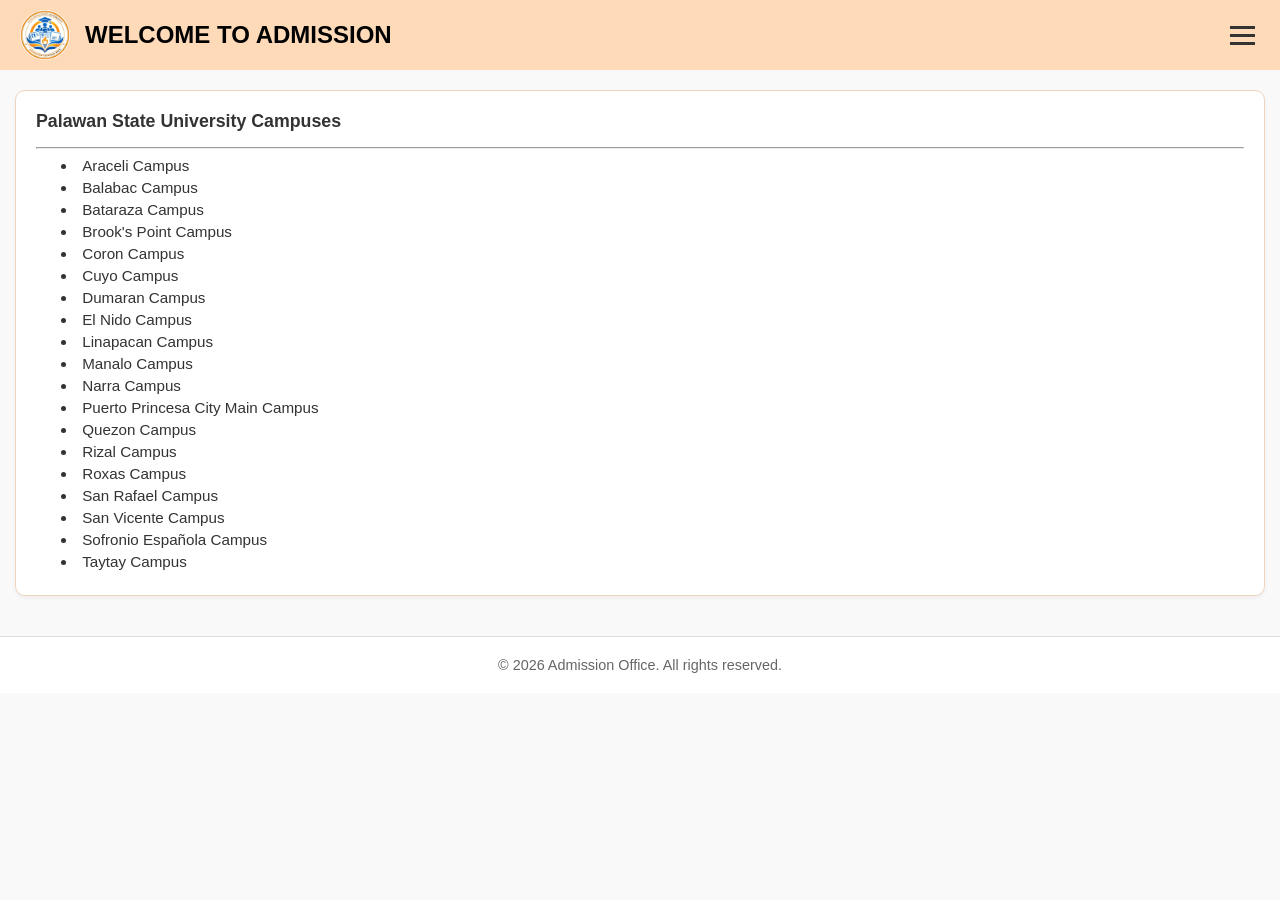
<file: Campuses.html>
<!doctype html>
<html lang="en">
  <head>
    <meta charset="UTF-8" />
    <meta name="viewport" content="width=device-width, initial-scale=1.0" />
    <title>Admission - Palawan State University</title>
    <link rel="stylesheet" href="style.css" />
    <link rel="icon" href="Admission LOGO.jpg" />
    <style>
      ul,li {
        padding: 0;
        margin: 0;
        text-align: left;
      }

      li {
        margin-bottom: 5px;
      }

      ul {
        margin-top: 20px;
        margin-left: 25px;
      }

      .box-group {
        width: 100%;
      } 
    </style>
  </head>

  <body>
    <!-- Header & Navigation -->
    <header>
      <img src="Admission LOGO.jpg" alt="Admission logo" />
      <h1>WELCOME TO ADMISSION</h1>

      <!-- Hamburger Menu Icon -->
      <div
        class="menu"
        id="menu"
        aria-label="Toggle navigation menu"
        role="button"
        tabindex="0"
      ></div>
    </header>

    <!-- Dropdown Navigation Menu -->
    <nav class="dropdown-menu" id="dropdownMenu">
      <ul>
        <li><a href="index.html">Home</a></li>
        <li><a href="about.html">About</a></li>
        <li class="dropdown-parent">
          <a href="Campuses.html">Campuses</a>
        </li>
        <li class="dropdown-parent">
          <a>Programs</a>
          <ul class="submenu">
            <li><a href="undergraduate.html">Undergraduate</a></li>
            <li><a href="graduate.html">Graduate</a></li>
          </ul>
        </li>
        <li class="dropdown-parent">
          <a href="admissionrequirements.html">Admission Requirements</a>
        </li>
        <li class="dropdown-parent">
          <a href="processofapplication.html">Process of Application</a>
        </li>
        <li><a href="foreignStudent.html">Foreign Students</a></li>
        <li><a href="FAQ.html">Frequently Asked Questions</a></li>
        <li><a href="contact.html">Contact</a></li>
      </ul>
    </nav>

    <!-- Main Container -->
    <main class="main-container">
        <section class="box-group contacts-box">
          <h3 style="text-align: left;">Palawan State University Campuses</h3>
          <hr />
          <ul>
            <li>Araceli Campus</li>
            <li>Balabac Campus</li>
            <li>Bataraza Campus</li>
            <li>Brook's Point Campus</li>
            <li>Coron Campus</li>
            <li>Cuyo Campus</li>
            <li>Dumaran Campus</li>
            <li>El Nido Campus</li>
            <li>Linapacan Campus</li>
            <li>Manalo Campus</li>
            <li>Narra Campus</li>
            <li>Puerto Princesa City Main Campus</li>
            <li>Quezon Campus</li>
            <li>Rizal Campus</li>
            <li>Roxas Campus</li>
            <li>San Rafael Campus</li>
            <li>San Vicente Campus</li>
            <li>Sofronio Española Campus</li>
            <li>Taytay Campus</li>
        </ul>
        </section>
    </main>

    <!-- Footer -->
    <footer>
      <p>&copy; 2026 Admission Office. All rights reserved.</p>
    </footer>

    <script>
      const menuIcon = document.getElementById("menu");
      const dropdownMenu = document.getElementById("dropdownMenu");

      menuIcon.addEventListener("click", () => {
        dropdownMenu.classList.toggle("active");
      });

      window.addEventListener("click", (e) => {
        if (!menuIcon.contains(e.target) && !dropdownMenu.contains(e.target)) {
          dropdownMenu.classList.remove("active");
        }
      });

      // Robust Submenu Toggle for Mobile (Works repeatedly & across all pages)
      document.addEventListener("click", function(e) {
        const parent = e.target.closest(".dropdown-parent");
        if (parent) {
          const link = parent.querySelector(":scope > a");
          const submenu = parent.querySelector(":scope > .submenu");
          
          // If clicking the Programs parent link/text
          if (submenu && link && (e.target === link || link.contains(e.target))) {
            e.preventDefault();
            submenu.classList.toggle("active");
          }
        } else {
          // Close submenus if clicking outside the dropdown parent
          document.querySelectorAll(".submenu.active").forEach(sub => {
            sub.classList.remove("active");
          });
        }
      });
    </script>
  </body>
</html>
</file>
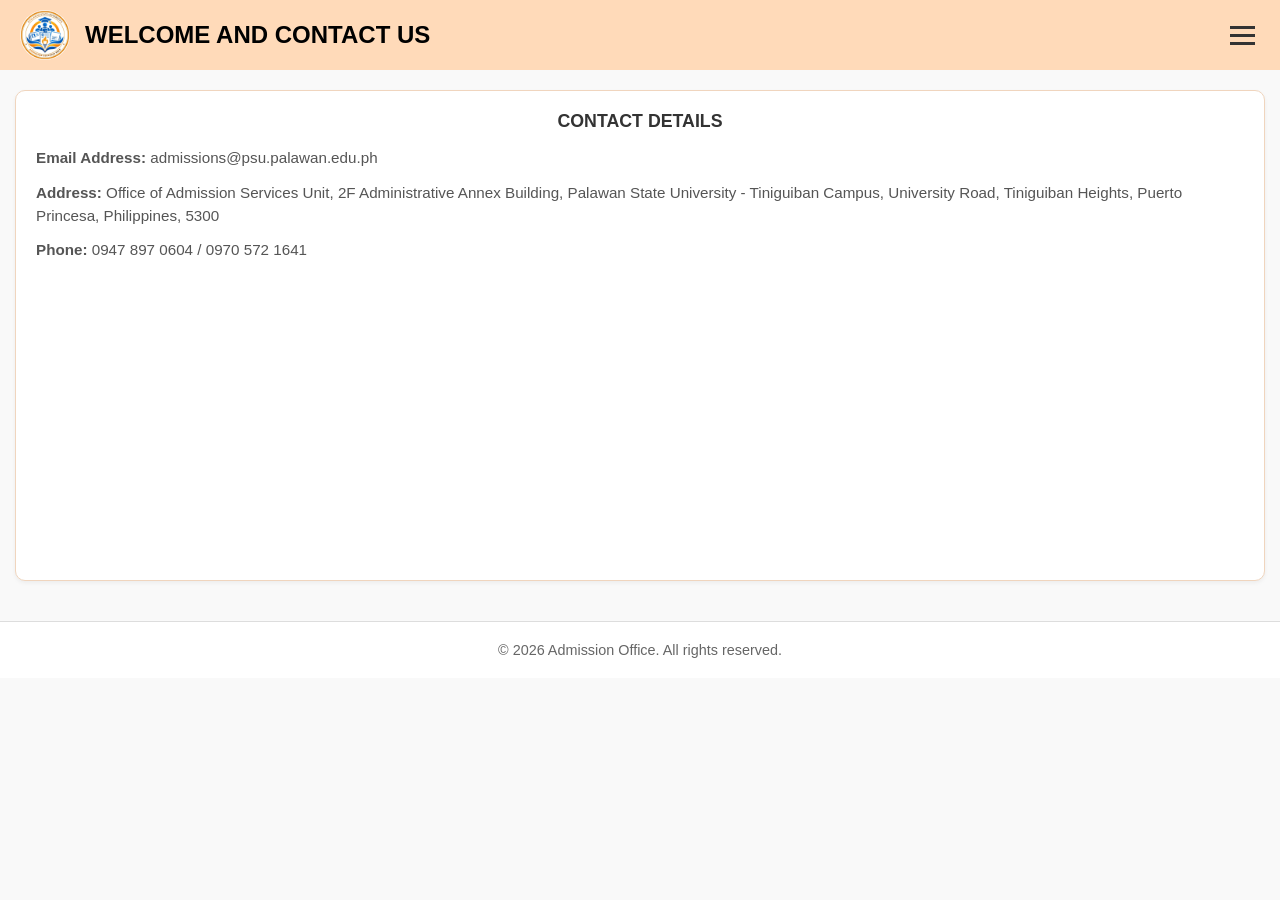
<file: contact.html>
<!doctype html>
<html lang="en">
  <head>
    <meta charset="UTF-8" />
    <meta name="viewport" content="width=device-width, initial-scale=1.0" />
    <title>Admission - Palawan State University</title>
    <link rel="stylesheet" href="style.css" />
    <link rel="icon" href="Admission LOGO.jpg" />
  </head>

  <body>
    <!-- Header & Navigation -->
    <header>
      <img src="Admission LOGO.jpg" alt="Admission logo" />
      <h1>WELCOME AND CONTACT US</h1>

      <!-- Hamburger Menu Icon -->
      <div
        class="menu"
        id="menu"
        aria-label="Toggle navigation menu"
        role="button"
        tabindex="0"
      ></div>
    </header>

    <!-- Dropdown Navigation Menu -->
    <nav class="dropdown-menu" id="dropdownMenu">
      <ul>
        <li><a href="index.html">Home</a></li>
        <li><a href="about.html">About</a></li>
        <li class="dropdown-parent">
          <a href="Campuses.html">Campuses</a>
        </li>
        <li class="dropdown-parent">
          <a>Programs</a>
          <ul class="submenu">
            <li><a href="undergraduate.html">Undergraduate</a></li>
            <li><a href="graduate.html">Graduate</a></li>
          </ul>
        </li>
        <li class="dropdown-parent">
          <a href="admissionrequirements.html">Admission Requirements</a>
        </li>
        <li class="dropdown-parent">
          <a href="processofapplication.html">Process of Application</a>
        </li>
        <li><a href="foreignStudent.html">Foreign Students</a></li>
        <li><a href="FAQ.html">Frequently Asked Questions</a></li>
        <li><a href="contact.html">Contact</a></li>
      </ul>
    </nav>

    <!-- Main Container -->
    <main class="main-container">
        <section class="box-group contacts-box">
          <h3>CONTACT DETAILS</h3>
          <p><strong>Email Address:</strong> admissions@psu.palawan.edu.ph</p>
          <p>
            <strong>Address:</strong> Office of Admission Services Unit, 2F
            Administrative Annex Building, Palawan State University - Tiniguiban
            Campus, University Road, Tiniguiban Heights, Puerto Princesa,
            Philippines, 5300
          </p>
          <p><strong>Phone:</strong> 0947 897 0604 / 0970 572 1641</p>
          <div class="map-container">
            <iframe
              src="https://www.google.com/maps/embed?pb=!1m14!1m12!1m3!1d224.9434252096042!2d118.73456975342098!3d9.777042009910403!2m3!1f0!2f0!3f0!3m2!1i1024!2i768!4f13.1!5e1!3m2!1sen!2sph!4v1790733392293!5m2!1sen!2sph"
              allowfullscreen=""
              loading="lazy"
              referrerpolicy="strict-origin-when-cross-origin"
            ></iframe>
          </div>
        </section>
    </main>

    <!-- Footer -->
    <footer>
      <p>&copy; 2026 Admission Office. All rights reserved.</p>
    </footer>

    <script>
      const menuIcon = document.getElementById("menu");
      const dropdownMenu = document.getElementById("dropdownMenu");

      menuIcon.addEventListener("click", () => {
        dropdownMenu.classList.toggle("active");
      });

      window.addEventListener("click", (e) => {
        if (!menuIcon.contains(e.target) && !dropdownMenu.contains(e.target)) {
          dropdownMenu.classList.remove("active");
        }
      });

      // Robust Submenu Toggle for Mobile (Works repeatedly & across all pages)
      document.addEventListener("click", function(e) {
        const parent = e.target.closest(".dropdown-parent");
        if (parent) {
          const link = parent.querySelector(":scope > a");
          const submenu = parent.querySelector(":scope > .submenu");
          
          // If clicking the Programs parent link/text
          if (submenu && link && (e.target === link || link.contains(e.target))) {
            e.preventDefault();
            submenu.classList.toggle("active");
          }
        } else {
          // Close submenus if clicking outside the dropdown parent
          document.querySelectorAll(".submenu.active").forEach(sub => {
            sub.classList.remove("active");
          });
        }
      });
    </script>
  </body>
</html>
</file>
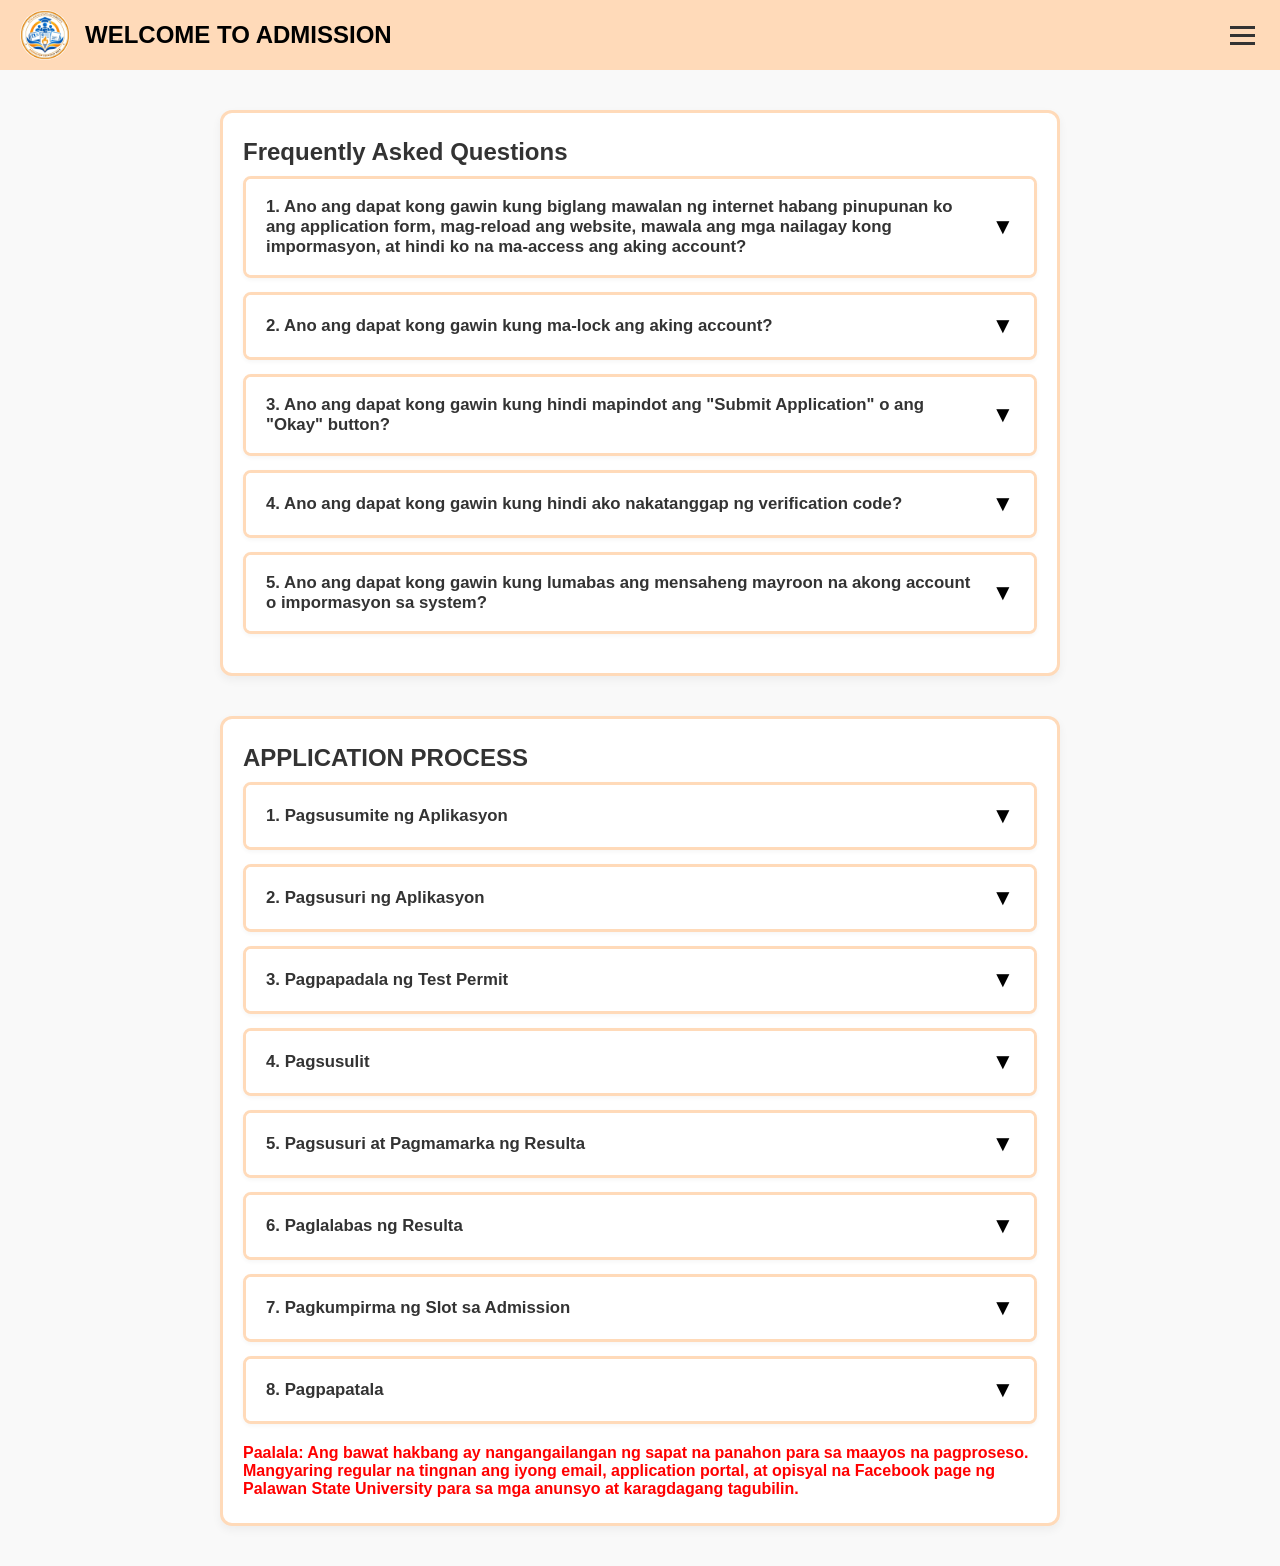
<file: FAQ.html>
<!doctype html>
<html lang="en">
  <head>
    <meta charset="UTF-8" />
    <meta name="viewport" content="width=device-width, initial-scale=1.0" />
    <title>FAQ Website</title>
    <link rel="stylesheet" href="style.css" />
    <link rel="icon" type="image/png" href="Admission LOGO.jpg" />
  </head>
  <body>
    <header>
      <img src="Admission LOGO.jpg" alt="Admission Logo" />
      <h1>
        WELCOME TO ADMISSION
      </h1>
      <!-- Hamburger Menu Icon matching style.css and script ID -->
      <div id="menu" class="menu" role="button" aria-label="Toggle Menu" tabindex="0"></div>
    </header>

    <!-- Dropdown Navigation Menu -->
    <nav class="dropdown-menu" id="dropdownMenu">
      <ul>
        <li><a href="index.html">Home</a></li>
        <li><a href="about.html">About</a></li>
        <li class="dropdown-parent">
          <a href="Campuses.html">Campuses</a>
        </li>
        <li class="dropdown-parent">
          <a href="#">Programs</a>
          <ul class="submenu">
            <li><a href="undergraduate.html">Undergraduate</a></li>
            <li><a href="graduate.html">Graduate</a></li>
          </ul>
        </li>
        <li class="dropdown-parent">
          <a href="admissionrequirements.html">Admission Requirements</a>
        </li>
        <li class="dropdown-parent">
          <a href="processofapplication.html">Process of Application</a>
        </li>
        <li><a href="foreignStudent.html">Foreign Students</a></li>
        <li><a href="FAQ.html">Frequently Asked Questions</a></li>
        <li><a href="contact.html">Contact</a></li>
      </ul>
    </nav>

    <section class="faq-fieldset">
      <h2>
        Frequently Asked Questions
      </h2>

      <div class="faq-container">
        <details class="faq-item" name="faq-group">
          <summary class="faq-question">
            <span>1. Ano ang dapat kong gawin kung biglang mawalan ng internet habang pinupunan ko ang application form, mag-reload ang website, mawala ang mga nailagay kong impormasyon, at hindi ko na ma-access ang aking account?</span>
          </summary>
          <div class="faq-answer">
            <p>
              Depende ito kung natapos mo na ang proseso ng beripikasyon (verification process) at nakatanggap ka na ng pansamantalang password (temporary password).
            </p>
            <ul style="list-style-type: '- '; padding-left: 1.5rem;">
              <li>Kung nakatanggap ka na ng temporary password: Ibig sabihin, nagawa na ang iyong account. Pumunta sa "Already Have an Account" at mag-log in gamit ang iyong account at temporary password.</li>
              <li>Kung wala ka pang natatanggap na temporary password: Ibig sabihin, hindi pa nagagawa ang iyong account sa system. Kailangan mong ulitin ang proseso at piliin ang "New Applicant" upang magsimula muli.</li>
            </ul>
            <br />
            <p style="color: red;">Paalala: Ang pagtanggap ng temporary password sa iyong email ay nangangahulugang matagumpay nang nagawa ang iyong account. Kaya hindi mo na kailangang gumawa ng panibagong account.</p>
          </div>
        </details>

        <details class="faq-item" name="faq-group">
          <summary class="faq-question">
            <span>2. Ano ang dapat kong gawin kung ma-lock ang aking account?</span>
          </summary>
          <div class="faq-answer">
            <div>
              <p>
                Sundin ang mga sumusunod na hakbang upang maibalik ang access sa
                iyong account:
              </p>
              <ol>
                <li>
                  I-retrieve ang Account. Pindutin ang "Retrieve Account" at
                  ilagay ang mga kinakailangang impormasyon tulad ng Applicant
                  ID, Apelyido, Pangalan, Petsa ng Kapanganakan, at Email
                  Address.
                </li>
                <li>
                  Mag-log in muli. Gamitin ang pansamantalang password na
                  ibinigay sa iyo upang makapasok sa iyong account.
                </li>
                <li>
                  Humiling ng bagong password. Kung hindi ka pa rin makapag-log
                  in, pindutin ang "Forgot Password" upang makatanggap ng
                  panibagong pansamantalang password.
                </li>
              </ol>
            </div>
          </div>
        </details>

        <details class="faq-item" name="faq-group">
          <summary class="faq-question">
            <span>3. Ano ang dapat kong gawin kung hindi mapindot ang "Submit Application" o ang "Okay" button?</span>
          </summary>
          <div class="faq-answer">
            <div>
              <p>
                Karaniwang nangyayari ito kapag mabagal ang iyong internet connection. 
                Kung napindot mo na ang button nang isa o dalawang beses, mangyaring 
                maghintay muna hanggang matapos ang pagproseso ng system. 
                Iwasang pindutin ito nang paulit-ulit. Upang matiyak kung matagumpay na 
                naipasa ang iyong aplikasyon, maaari mong gawin ang sumusunod:
              </p>
              <ol>
                <li>
                  Tingnan ang iyong email. Maghintay ng mensahe mula sa Palawan
                  State University na nagpapatunay na natanggap na ang iyong
                  aplikasyon.
                </li>
                <li>
                  Tingnan ang iyong Dashboard. Mag-log in sa iyong applicant
                  account at tingnan kung nakalagay na ang katayuang
                  "Application on Process."
                </li>
                <li>
                  Kung walang natanggap na email at walang nakitang pagbabago sa
                  iyong Dashboard, maaari kang personal na bumisita sa Palawan
                  State University – Admission Unit upang matulungan ka at
                  masagot ang iyong katanungan.
                </li>
              </ol>
            </div>
          </div>
        </details>

        <details class="faq-item" name="faq-group">
          <summary class="faq-question">
            <span>4. Ano ang dapat kong gawin kung hindi ako nakatanggap ng verification code?</span>
          </summary>
          <div class="faq-answer">
            <div>
              <p>
                Kung hindi mo natanggap ang verification code, mangyaring
                tiyakin ang mga sumusunod:
              </p>
              <ol>
                <li>
                  Suriin ang iyong internet connection. Siguraduhing maayos ang iyong koneksiyon sa internet.
                </li>
                <li>
                  Tiyakin ang iyong email address. Siguraduhing tama at walang
                  maling baybay ang email address na inilagay mo sa application
                  form.
                </li>
                <li>
                  Tingnan ang Spam o Junk Folder. Maaaring napunta roon ang
                  ipinadalang verification code sa halip na sa iyong pangunahing
                  inbox.
                </li>
              </ol>
              <p>
                Kung hindi mo pa rin natanggap ang verification code matapos
                gawin ang mga hakbang na ito, maaari kang makipag-ugnayan o
                personal na bumisita sa Palawan State University – Admission
                Unit para matulungan ka.
              </p>
            </div>
          </div>
        </details>

        <details class="faq-item" name="faq-group">
          <summary class="faq-question">
            <span>5. Ano ang dapat kong gawin kung lumabas ang mensaheng mayroon na akong account o impormasyon sa system?</span>
          </summary>
          <div class="faq-answer">
            <div>
              <p>
                Karaniwang lumalabas ang mensaheng ito kung ikaw ay naging
                mag-aaral na ng Palawan State University sa mga nakaraang taon
                at mayroon ka nang umiiral na student account sa system. Upang
                malutas ito, mangyaring sundin ang hakbang na ito:
              </p>
              <ol>
                <li>
                  Magpadala ng email. Sumulat sa admissions@psu.palawan.edu.ph
                  at humiling ng iyong dating user account at password upang
                  muli mong ma-access ang iyong account.
                </li>
              </ol>
              <p>
                Siguraduhing ilagay sa iyong email ang iyong buong pangalan at
                iba pang impormasyong makatutulong upang madaling matukoy ang
                iyong dating account.
              </p>
            </div>
          </div>
        </details>
      </div>
    </section>

    <section class="faq-fieldset">
      <h2>
        APPLICATION PROCESS
      </h2>

      <div class="faq-container">
        <details class="faq-item" name="process-group">
          <summary class="faq-question">
            <span>1. Pagsusumite ng Aplikasyon</span>
          </summary>
          <div class="faq-answer">
            <p>
              Kumpletuhin ang online application form at isumite ang lahat ng kinakailangang impormasyon at dokumento.
            </p>
          </div>
        </details>

        <details class="faq-item" name="process-group">
          <summary class="faq-question">
            <span>2. Pagsusuri ng Aplikasyon</span>
          </summary>
          <div class="faq-answer">
            <p>
              Maghintay habang sinusuri ng Admission Unit ang iyong aplikasyon at mga isinumiteng dokumento. Maglaan ng sapat na panahon para sa prosesong ito, na karaniwang tumatagal ng <strong>15 araw hanggang isang buwan</strong>, depende sa dami ng mga aplikasyon.
            </p>
          </div>
        </details>

        <details class="faq-item" name="process-group">
          <summary class="faq-question">
            <span>3. Pagpapadala ng Test Permit</span>
          </summary>
          <div class="faq-answer">
            <p>
              Kapag naaprubahan ang iyong aplikasyon, ipapadala o magiging available ang iyong Test Permit sa iyong application portal.
            </p>
          </div>
        </details>

        <details class="faq-item" name="process-group">
          <summary class="faq-question">
            <span>4. Pagsusulit</span>
          </summary>
          <div class="faq-answer">
            <p>
              Kumuha ng pagsusulit ayon sa nakatakdang petsa, oras, at lugar na nakasaad sa iyong Test Permit.
            </p>
          </div>
        </details>

        <details class="faq-item" name="process-group">
          <summary class="faq-question">
            <span>5. Pagsusuri at Pagmamarka ng Resulta</span>
          </summary>
          <div class="faq-answer">
            <p>
              Pagkatapos ng pagsusulit, bibigyan ng sapat na panahon ang Admission Unit upang suriin, markahan, at iproseso ang mga resulta. Maglaan ng hanggang isang buwan para sa prosesong ito.
            </p>
          </div>
        </details>

        <details class="faq-item" name="process-group">
          <summary class="faq-question">
            <span>6. Paglalabas ng Resulta</span>
          </summary>
          <div class="faq-answer">
            <p>
              Abangan ang opisyal na anunsyo ng Palawan State University tungkol sa resulta ng iyong aplikasyon.
            </p>
          </div>
        </details>

        <details class="faq-item" name="process-group">
          <summary class="faq-question">
            <span>7. Pagkumpirma ng Slot sa Admission</span>
          </summary>
          <div class="faq-answer">
            <p>
              Kung ikaw ay kwalipikado, sundin ang mga tagubilin para sa pagpapatibay ng iyong slot sa napiling programa. Tiyaking makapagkumpirma sa loob ng itinakdang panahon.
            </p>
          </div>
        </details>

        <details class="faq-item" name="process-group">
          <summary class="faq-question">
            <span>8. Pagpapatala</span>
          </summary>
          <div class="faq-answer">
            <p>
              Kumpletuhin ang mga kinakailangan at proseso ng pagpapatala ayon sa iskedyul na itinakda ng Unibersidad.
            </p>
          </div>
        </details>
      </div>

      <p style="color: red; margin-top: 20px; font-weight: bold;">
        Paalala: Ang bawat hakbang ay nangangailangan ng sapat na panahon para sa maayos na pagproseso. Mangyaring regular na tingnan ang iyong email, application portal, at opisyal na Facebook page ng Palawan State University para sa mga anunsyo at karagdagang tagubilin.
      </p>
    </section>

    <script>
      const menuIcon = document.getElementById("menu");
      const dropdownMenu = document.getElementById("dropdownMenu");

      if (menuIcon && dropdownMenu) {
        menuIcon.addEventListener("click", () => {
          dropdownMenu.classList.toggle("active");
        });

        window.addEventListener("click", (e) => {
          if (!menuIcon.contains(e.target) && !dropdownMenu.contains(e.target)) {
            dropdownMenu.classList.remove("active");
          }
        });
      }

      // Robust Submenu Toggle for Mobile (Works repeatedly & across all pages)
      document.addEventListener("click", function(e) {
        const parent = e.target.closest(".dropdown-parent");
        if (parent) {
          const link = parent.querySelector(":scope > a");
          const submenu = parent.querySelector(":scope > .submenu");
          
          if (submenu && link && (e.target === link || link.contains(e.target))) {
            e.preventDefault();
            submenu.classList.toggle("active");
          }
        } else {
          document.querySelectorAll(".submenu.active").forEach(sub => {
            sub.classList.remove("active");
          });
        }
      });
    </script>
  </body>
</html>
</file>
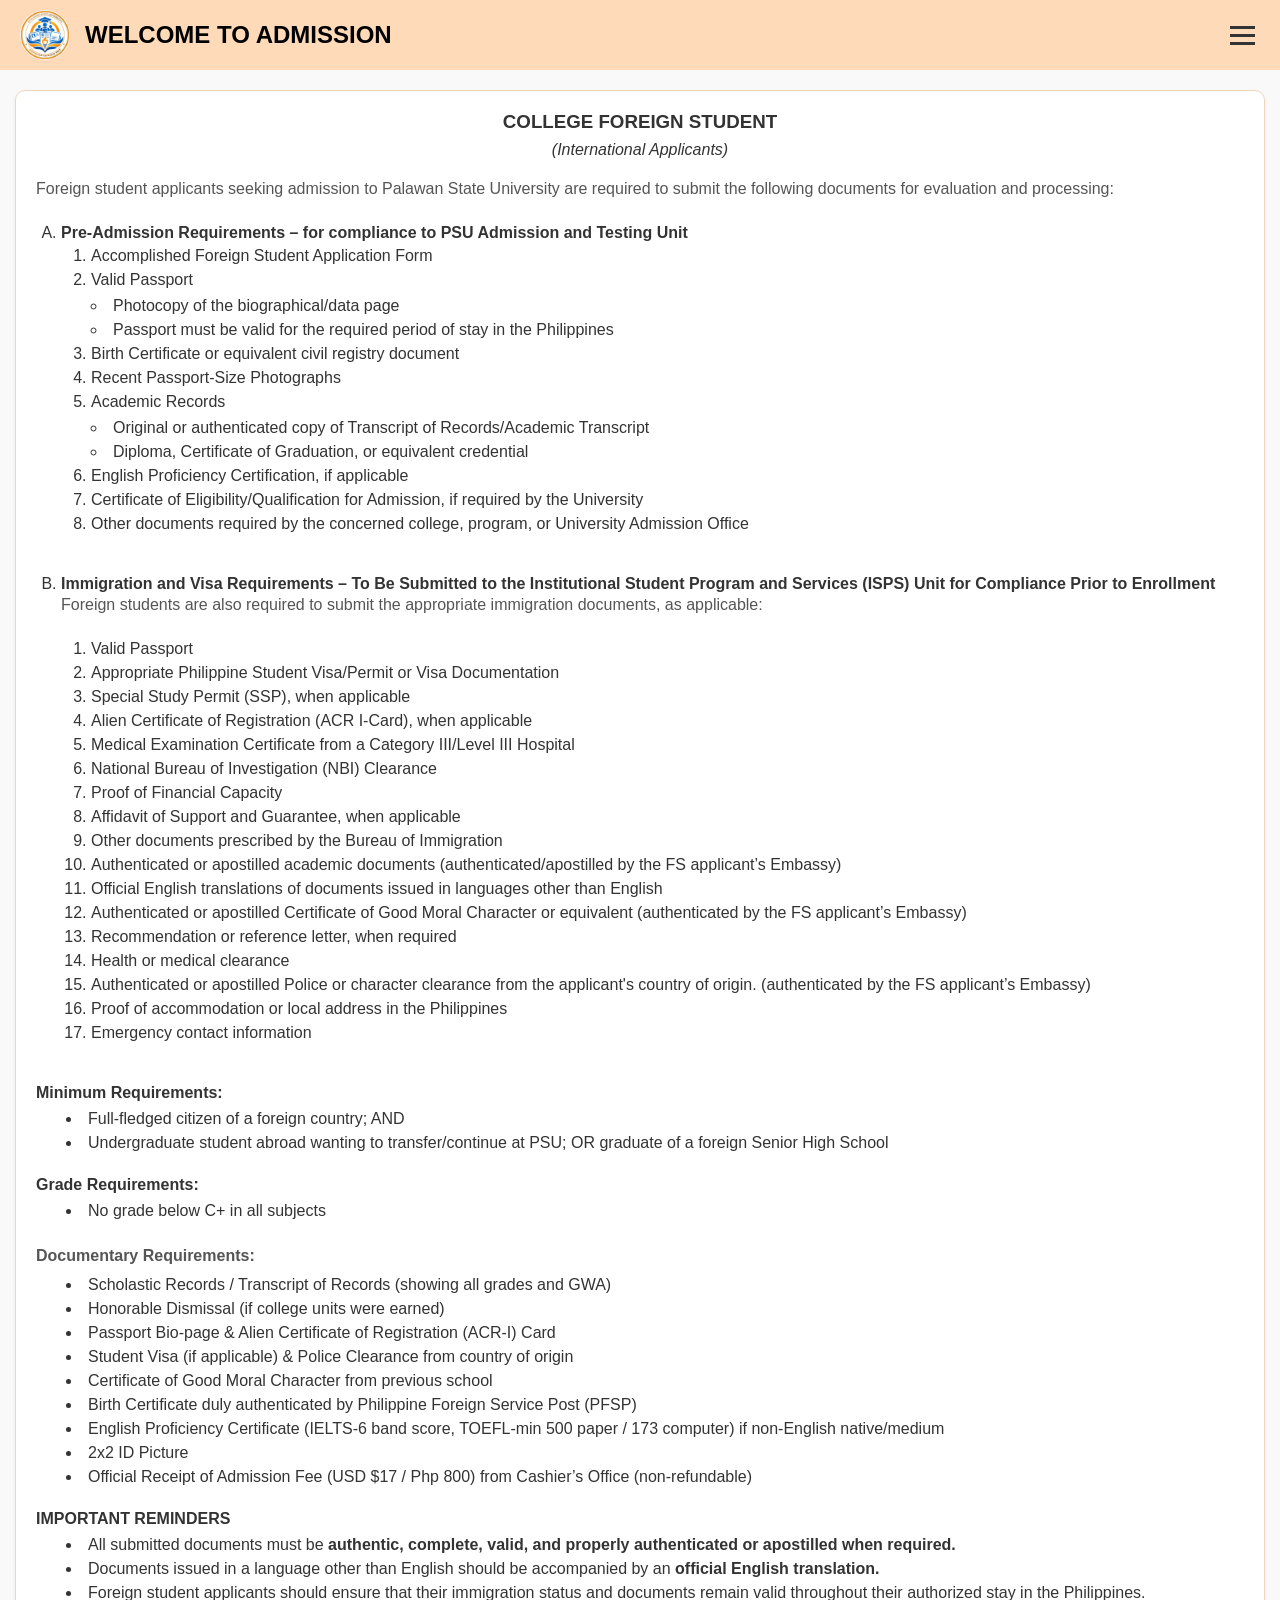
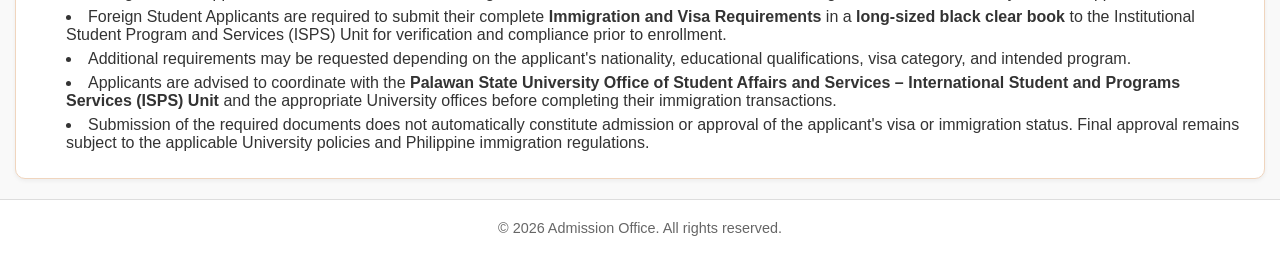
<file: foreignStudent.html>
<!doctype html>
<html lang="en">
  <head>
    <meta charset="UTF-8" />
    <meta name="viewport" content="width=device-width, initial-scale=1.0" />
    <title>Admission - Palawan State University</title>
    <link rel="stylesheet" href="style.css" />
    <link rel="icon" href="Admission LOGO.jpg" />
    <style>
        .left, .left ul {
            text-align: left;
        }

        .left ul {
            margin-left: 30px;
        }
        section.box-group ol {
          padding-left: 25px;
          margin-top: 5px;
          margin-bottom: 5px;
        }

        section.box-group ol ol {
          padding-left: 30px;
        }

        section.box-group ol ol ol {
          padding-left: 25px;
        }

        section.box-group li {
          margin-bottom: 6px;
          text-align: left;
        }
    </style>
  </head>

  <body>
    <!-- Header & Navigation -->
    <header>
      <img src="Admission LOGO.jpg" alt="Admission logo" />
      <h1>WELCOME TO ADMISSION</h1>

      <!-- Hamburger Menu Icon -->
      <div
        class="menu"
        id="menu"
        aria-label="Toggle navigation menu"
        role="button"
        tabindex="0"
      ></div>
    </header>

    <!-- Dropdown Navigation Menu -->
    <nav class="dropdown-menu" id="dropdownMenu">
      <ul>
        <li><a href="index.html">Home</a></li>
        <li><a href="about.html">About</a></li>
        <li class="dropdown-parent">
          <a href="Campuses.html">Campuses</a>
        </li>
        <li class="dropdown-parent">
          <a>Programs</a>
          <ul class="submenu">
            <li><a href="undergraduate.html">Undergraduate</a></li>
            <li><a href="graduate.html">Graduate</a></li>
          </ul>
        </li>
        <li class="dropdown-parent">
          <a href="admissionrequirements.html">Admission Requirements</a>
        </li>
        <li class="dropdown-parent">
          <a href="processofapplication.html">Process of Application</a>
        </li>
        <li><a href="foreignStudent.html">Foreign Students</a></li>
        <li><a href="FAQ.html">Frequently Asked Questions</a></li>
        <li><a href="contact.html">Contact</a></li>
      </ul>
    </nav>

    <!-- Main Container (Full-Width / Single Column Layout) -->
    <main class="main-container full-width-layout">
      <div class="content-column">
        <section class="box-group">
          <h3>COLLEGE FOREIGN STUDENT</h3>
          <em>(International Applicants)</em>

          <br><br>

          <p style="text-align: justify;">
            Foreign student applicants seeking admission to Palawan State University are required to submit the following documents for evaluation and processing:
          </p>

          <br>

          <ol type="A">
            <li>
              <h4>Pre-Admission Requirements – for compliance to PSU Admission and Testing Unit</h4>
              <ol start="1">
                <li>Accomplished Foreign Student Application Form</li>
                <li>
                  Valid Passport
                  <ul style="list-style-type: circle;">
                    <li>Photocopy of the biographical/data page</li>
                    <li>Passport must be valid for the required period of stay in the Philippines</li>
                  </ul>
                </li>
                <li>Birth Certificate or equivalent civil registry document</li>
                <li>Recent Passport-Size Photographs</li>
                <li>
                  Academic Records
                  <ul style="list-style-type: circle;">
                    <li>Original or authenticated copy of Transcript of Records/Academic Transcript</li>
                    <li>Diploma, Certificate of Graduation, or equivalent credential</li>
                  </ul>
                </li>
                <li>English Proficiency Certification, if applicable</li>
                <li>Certificate of Eligibility/Qualification for Admission, if required by the University</li>
                <li>Other documents required by the concerned college, program, or University Admission Office</li>
              </ol>
            </li>

            <br><br>

            <li>
              <h4>Immigration and Visa Requirements – To Be Submitted to the Institutional Student Program and Services (ISPS) Unit for Compliance Prior to Enrollment</h4>
              <p>Foreign students are also required to submit the appropriate immigration documents, as applicable: </p>
              
              <br>
              
              <ol start="1">
                <li>Valid Passport</li>
                <li>Appropriate Philippine Student Visa/Permit or Visa Documentation</li>
                <li>Special Study Permit (SSP), when applicable</li>
                <li>Alien Certificate of Registration (ACR I-Card), when applicable</li>
                <li>Medical Examination Certificate from a Category III/Level III Hospital</li>
                <li>National Bureau of Investigation (NBI) Clearance</li>
                <li>Proof of Financial Capacity</li>
                <li>Affidavit of Support and Guarantee, when applicable</li>
                <li>Other documents prescribed by the Bureau of Immigration</li>
                <li>Authenticated or apostilled academic documents (authenticated/apostilled by the FS applicant’s Embassy)</li>
                <li>Official English translations of documents issued in languages other than English</li>
                <li>Authenticated or apostilled Certificate of Good Moral Character or equivalent (authenticated by the FS applicant’s Embassy)</li>
                <li>Recommendation or reference letter, when required</li>
                <li>Health or medical clearance</li>
                <li>Authenticated or apostilled Police or character clearance from the applicant's country of origin. (authenticated by the FS applicant’s Embassy)</li>
                <li>Proof of accommodation or local address in the Philippines</li>
                <li>Emergency contact information</li>
              </ol>
            </li>
          </ol>

          <br><br>

          <div class="left">
            <h4>Minimum Requirements:</h4>
            <ul>
              <li>Full-fledged citizen of a foreign country; AND</li>
              <li>
                Undergraduate student abroad wanting to transfer/continue at
                PSU; OR graduate of a foreign Senior High School
              </li>
            </ul>
            <br />

            <h4>Grade Requirements:</h4>
            <ul>
              <li>No grade below C+ in all subjects</li>
            </ul>
            <br />
            <p><strong>Documentary Requirements:</strong></p>
            <ul>
              <li>
                Scholastic Records / Transcript of Records (showing all grades
                and GWA)
              </li>
              <li>Honorable Dismissal (if college units were earned)</li>
              <li>
                Passport Bio-page & Alien Certificate of Registration (ACR-I)
                Card
              </li>
              <li>
                Student Visa (if applicable) & Police Clearance from country of
                origin
              </li>
              <li>Certificate of Good Moral Character from previous school</li>
              <li>
                Birth Certificate duly authenticated by Philippine Foreign
                Service Post (PFSP)
              </li>
              <li>
                English Proficiency Certificate (IELTS-6 band score, TOEFL-min
                500 paper / 173 computer) if non-English native/medium
              </li>
              <li>2x2 ID Picture</li>
              <li>
                Official Receipt of Admission Fee (USD $17 / Php 800) from
                Cashier’s Office (non-refundable)
              </li>
            </ul>
            <br />
            <h4><strong>IMPORTANT REMINDERS</strong></h4>
            <ul>
              <li>All submitted documents must be <strong>authentic, complete, valid, and properly authenticated or apostilled when required.</strong> </li>
              <li>Documents issued in a language other than English should be accompanied by an <strong>official English translation.</strong></li>
              <li>Foreign student applicants should ensure that their immigration status and documents remain valid throughout their authorized stay in the Philippines.</li>
              <li>Foreign Student Applicants are required to submit their complete <strong>Immigration and Visa Requirements</strong> in a <strong>long-sized black clear book</strong> to the Institutional Student Program and Services (ISPS) Unit for verification and compliance prior to enrollment.</li>
              <li>Additional requirements may be requested depending on the applicant's nationality, educational qualifications, visa category, and intended program.</li>
              <li>Applicants are advised to coordinate with the <strong>Palawan State University Office of Student Affairs and Services – International Student and Programs Services (ISPS) Unit </strong> and the appropriate University offices before completing their immigration transactions.</li>
              <li>Submission of the required documents does not automatically constitute admission or approval of the applicant's visa or immigration status. Final approval remains subject to the applicable University policies and Philippine immigration regulations.</li>              
            </ul>
          </div>
        </section>
      </div>
    </main>

    <!-- Footer -->
    <footer>
      <p>&copy; 2026 Admission Office. All rights reserved.</p>
    </footer>

    <script>
      const menuIcon = document.getElementById("menu");
      const dropdownMenu = document.getElementById("dropdownMenu");

      menuIcon.addEventListener("click", () => {
        dropdownMenu.classList.toggle("active");
      });

      window.addEventListener("click", (e) => {
        if (!menuIcon.contains(e.target) && !dropdownMenu.contains(e.target)) {
          dropdownMenu.classList.remove("active");
        }
      });

      // Robust Submenu Toggle for Mobile (Works repeatedly & across all pages)
      document.addEventListener("click", function(e) {
        const parent = e.target.closest(".dropdown-parent");
        if (parent) {
          const link = parent.querySelector(":scope > a");
          const submenu = parent.querySelector(":scope > .submenu");
          
          // If clicking the Programs parent link/text
          if (submenu && link && (e.target === link || link.contains(e.target))) {
            e.preventDefault();
            submenu.classList.toggle("active");
          }
        } else {
          // Close submenus if clicking outside the dropdown parent
          document.querySelectorAll(".submenu.active").forEach(sub => {
            sub.classList.remove("active");
          });
        }
      });
    </script>
  </body>
</html>
</file>
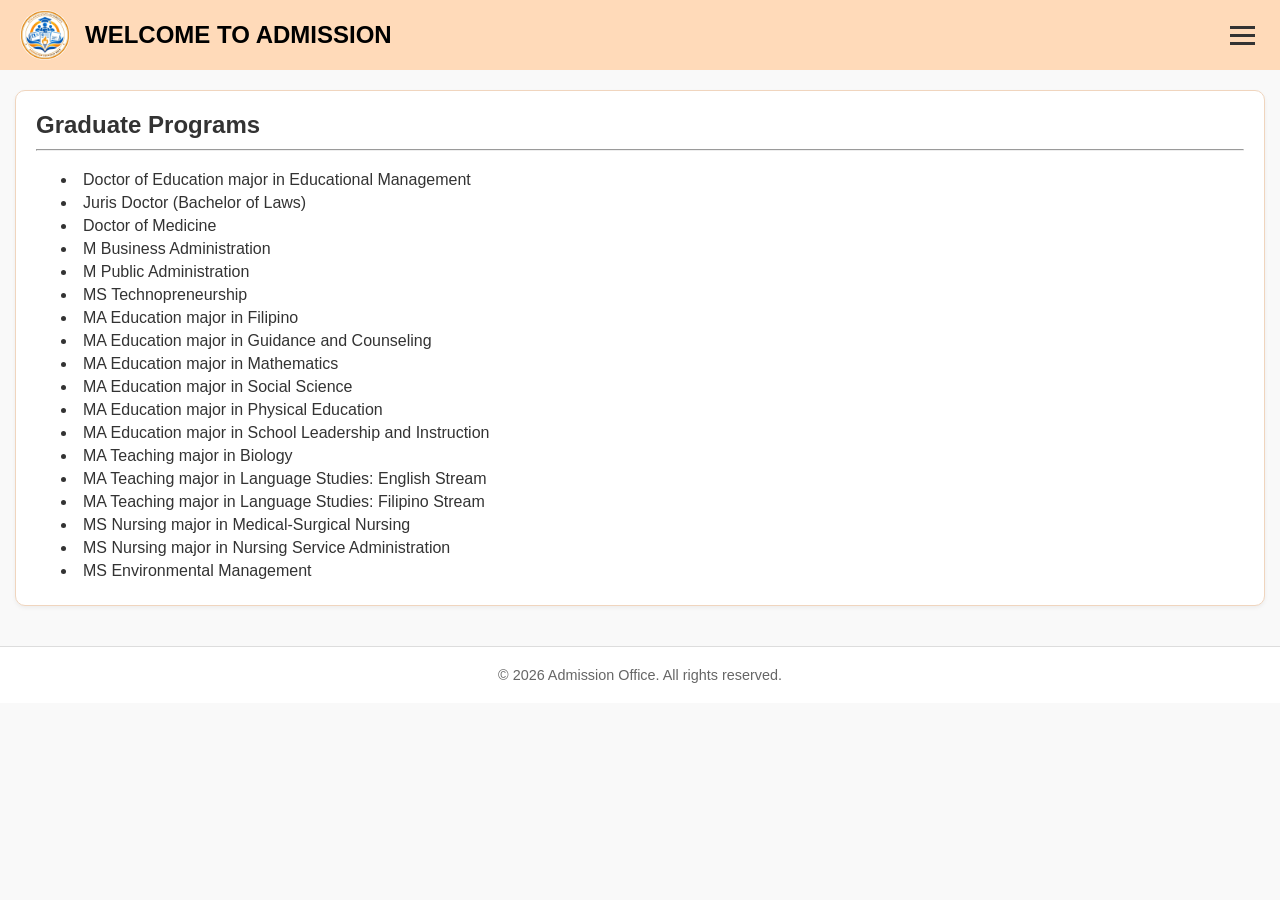
<file: graduate.html>
<!doctype html>
<html lang="en">
  <head>
    <meta charset="UTF-8" />
    <meta name="viewport" content="width=device-width, initial-scale=1.0" />
    <title>Admission - Palawan State University</title>
    <link rel="stylesheet" href="style.css" />
    <link rel="icon" href="Admission LOGO.jpg" />
    <style>
      ul,
      li {
        padding: 0;
        margin: 0;
        text-align: left;
      }

      li {
        margin-bottom: 5px;
      }

      ul {
        margin-left: 25px;
      }

      .box-group {
        width: 100%;
      }
    </style>
  </head>

  <body>
    <!-- Header & Navigation -->
    <header>
      <img src="Admission LOGO.jpg" alt="Admission logo" />
      <h1>WELCOME TO ADMISSION</h1>

      <!-- Hamburger Menu Icon -->
      <div
        class="menu"
        id="menu"
        aria-label="Toggle navigation menu"
        role="button"
        tabindex="0"
      ></div>
    </header>

    <!-- Dropdown Navigation Menu -->
    <nav class="dropdown-menu" id="dropdownMenu">
      <ul>
        <li><a href="index.html">Home</a></li>
        <li><a href="about.html">About</a></li>
        <li class="dropdown-parent">
          <a href="Campuses.html">Campuses</a>
        </li>
        <li class="dropdown-parent">
          <a>Programs</a>
          <ul class="submenu">
            <li><a href="undergraduate.html">Undergraduate</a></li>
            <li><a href="graduate.html">Graduate</a></li>
          </ul>
        </li>
        <li class="dropdown-parent">
          <a href="admissionrequirements.html">Admission Requirements</a>
        </li>
        <li class="dropdown-parent">
          <a href="processofapplication.html">Process of Application</a>
        </li>
        <li><a href="foreignStudent.html">Foreign Students</a></li>
        <li><a href="FAQ.html">Frequently Asked Questions</a></li>
        <li><a href="contact.html">Contact</a></li>
      </ul>
    </nav>
    
    <!-- Main Container -->
    <main class="main-container">
      <section class="box-group">
        <h2 style="text-align: left; margin-bottom: 10px">
          Graduate Programs
        </h2>
        <hr style="margin-bottom: 20px" />
        <ul>
          <li>Doctor of Education major in Educational Management</li>
          <li>Juris Doctor (Bachelor of Laws)</li>
          <li>Doctor of Medicine</li>
          <li>M Business Administration</li>
          <li>M Public Administration</li>
          <li>MS Technopreneurship</li>
          <li>MA Education major in Filipino</li>
          <li>MA Education major in Guidance and Counseling</li>
          <li>MA Education major in Mathematics</li>
          <li>MA Education major in Social Science</li>
          <li>MA Education major in Physical Education</li>
          <li>MA Education major in School Leadership and Instruction</li>
          <li>MA Teaching major in Biology</li>
          <li>MA Teaching major in Language Studies: English Stream</li>
          <li>MA Teaching major in Language Studies: Filipino Stream</li>
          <li>MS Nursing major in Medical-Surgical Nursing</li>
          <li>MS Nursing major in Nursing Service Administration</li>
          <li>MS Environmental Management</li>
        </ul>
      </section>
    </main>

    <!-- Footer -->
    <footer>
      <p>&copy; 2026 Admission Office. All rights reserved.</p>
    </footer>

    <script>
      const menuIcon = document.getElementById("menu");
      const dropdownMenu = document.getElementById("dropdownMenu");

      menuIcon.addEventListener("click", () => {
        dropdownMenu.classList.toggle("active");
      });

      window.addEventListener("click", (e) => {
        if (!menuIcon.contains(e.target) && !dropdownMenu.contains(e.target)) {
          dropdownMenu.classList.remove("active");
        }
      });

      // Robust Submenu Toggle for Mobile (Works repeatedly & across all pages)
      document.addEventListener("click", function(e) {
        const parent = e.target.closest(".dropdown-parent");
        if (parent) {
          const link = parent.querySelector(":scope > a");
          const submenu = parent.querySelector(":scope > .submenu");
          
          // If clicking the Programs parent link/text
          if (submenu && link && (e.target === link || link.contains(e.target))) {
            e.preventDefault();
            submenu.classList.toggle("active");
          }
        } else {
          // Close submenus if clicking outside the dropdown parent
          document.querySelectorAll(".submenu.active").forEach(sub => {
            sub.classList.remove("active");
          });
        }
      });
    </script> 
  </body>
</html>
</file>
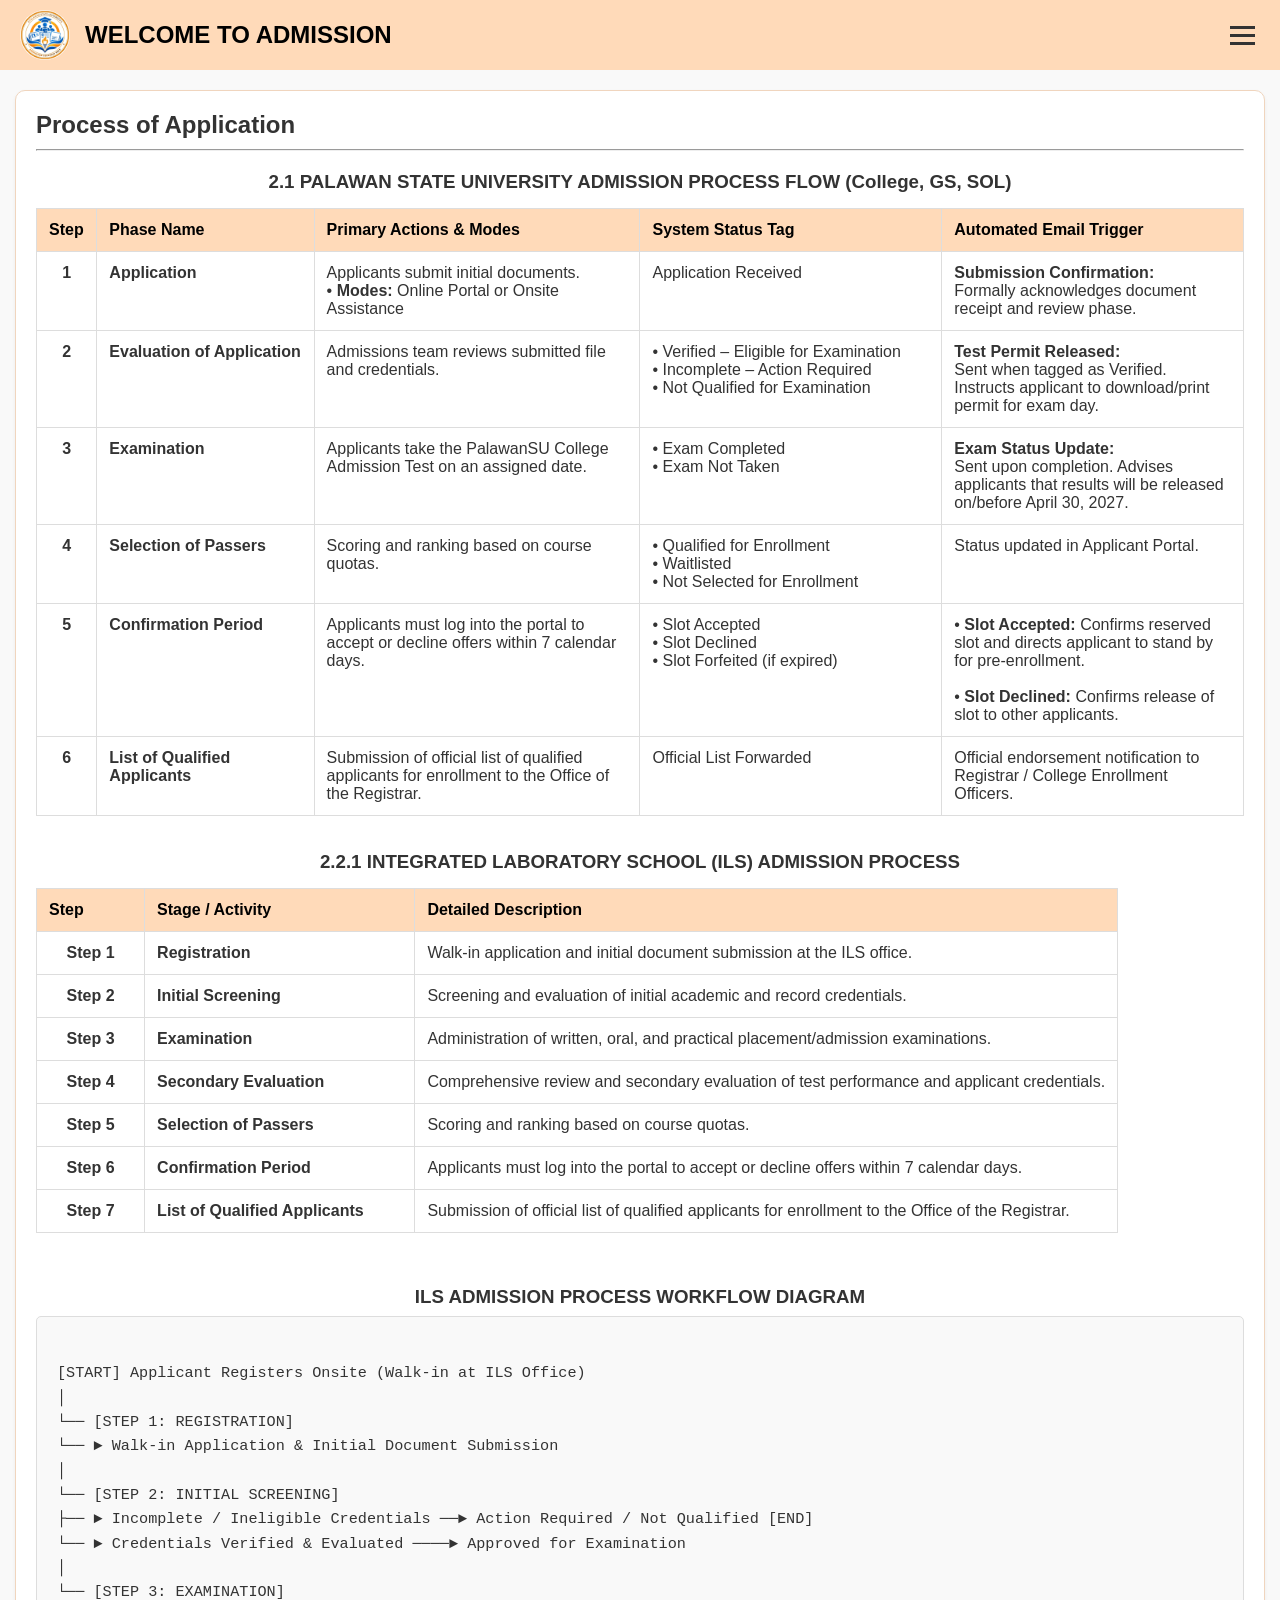
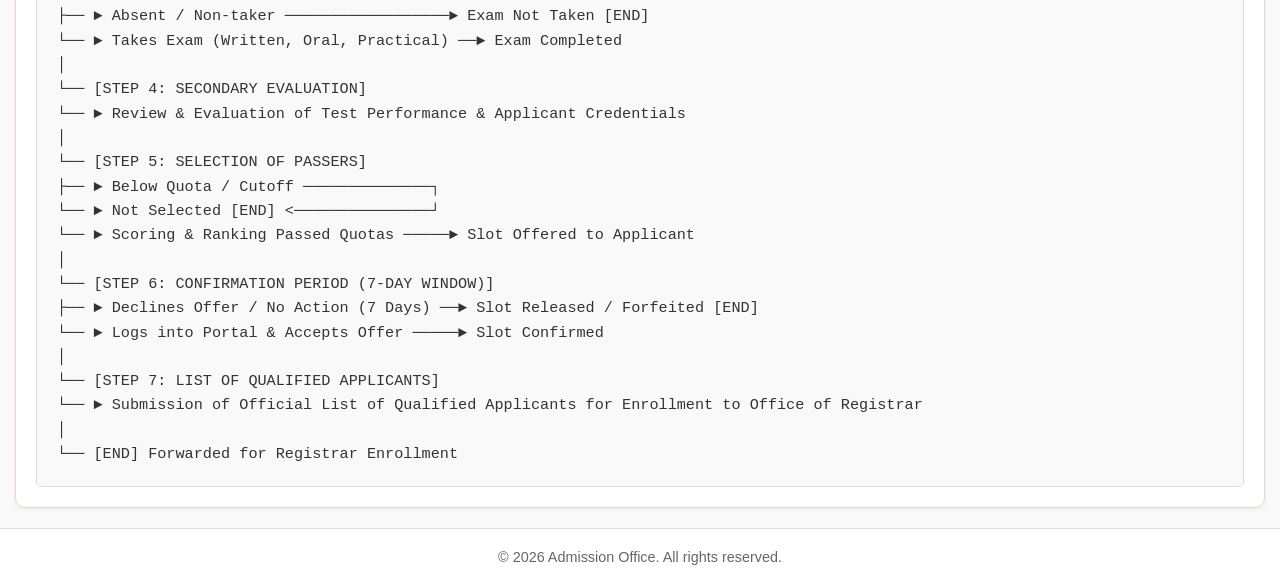
<file: processofapplication.html>
<!doctype html>
<html lang="en">
  <head>
    <meta charset="UTF-8" />
    <meta name="viewport" content="width=device-width, initial-scale=1.0" />
    <title>Process of Application - Palawan State University</title>
    <link rel="stylesheet" href="style.css" />
    <link rel="icon" href="Admission LOGO.jpg" />
  </head>

  <body>
    <!-- Header & Navigation -->
    <header>
      <img src="Admission LOGO.jpg" alt="Admission logo" />
      <h1>WELCOME TO ADMISSION</h1>

      <!-- Hamburger Menu Icon -->
      <div
        class="menu"
        id="menu"
        aria-label="Toggle navigation menu"
        role="button"
        tabindex="0"
      ></div>
    </header>
    
    <!-- Dropdown Navigation Menu -->
    <nav class="dropdown-menu" id="dropdownMenu">
      <ul>
        <li><a href="index.html">Home</a></li>
        <li><a href="about.html">About</a></li>
        <li class="dropdown-parent">
          <a href="Campuses.html">Campuses</a>
        </li>
        <li class="dropdown-parent">
          <a>Programs</a>
          <ul class="submenu">
            <li><a href="undergraduate.html">Undergraduate</a></li>
            <li><a href="graduate.html">Graduate</a></li>
          </ul>
        </li>
        <li class="dropdown-parent">
          <a href="admissionrequirements.html">Admission Requirements</a>
        </li>
        <li class="dropdown-parent">
          <a href="processofapplication.html">Process of Application</a>
        </li>
        <li><a href="foreignStudent.html">Foreign Students</a></li>
        <li><a href="FAQ.html">Frequently Asked Questions</a></li>
        <li><a href="contact.html">Contact</a></li>
      </ul>
    </nav>

    <!-- Main Container (Full-Width / Single Column Layout) -->
    <main class="main-container full-width-layout">
      <div class="content-column">
        <section class="box-group">
          <h2 style="text-align: left; margin-bottom: 10px;">Process of Application</h2>
          <hr style="margin-bottom: 20px;" />

          <style>
            .process-table {
              width: 100%;
              border-collapse: collapse;
              text-align: left;
              margin-top: 15px;
              margin-bottom: 35px;
            }
            .process-table th, .process-table td {
              border: 1px solid #ddd;
              padding: 12px;
              vertical-align: top;
            }
            .process-table th {
              background-color: peachpuff;
              color: black;
            }
            .process-table ul {
              margin-left: 20px;
              padding: 0;
            }
            .process-table li {
              margin-bottom: 5px;
              text-align: justify;
            }
            .workflow-box {
              background-color: #f9f9f9;
              border: 1px solid #ddd;
              padding: 20px;
              border-radius: 5px;
              font-family: monospace;
              white-space: pre-line;
              line-height: 1.6;
              overflow-x: auto;
              text-align: left;
            }
          </style>

          <!-- Table 1: College, GS, SOL Admission Process Flow -->
          <h3>2.1 PALAWAN STATE UNIVERSITY ADMISSION PROCESS FLOW (College, GS, SOL)</h3>
          <table class="process-table">
            <thead>
              <tr>
                <th style="width: 5%;">Step</th>
                <th style="width: 18%;">Phase Name</th>
                <th style="width: 27%;">Primary Actions & Modes</th>
                <th style="width: 25%;">System Status Tag</th>
                <th style="width: 25%;">Automated Email Trigger</th>
              </tr>
            </thead>
            <tbody>
              <tr>
                <td style="text-align: center;"><strong>1</strong></td>
                <td><strong>Application</strong></td>
                <td>
                  Applicants submit initial documents.<br />
                  • <strong>Modes:</strong> Online Portal or Onsite Assistance
                </td>
                <td>Application Received</td>
                <td>
                  <strong>Submission Confirmation:</strong><br />
                  Formally acknowledges document receipt and review phase.
                </td>
              </tr>
              <tr>
                <td style="text-align: center;"><strong>2</strong></td>
                <td><strong>Evaluation of Application</strong></td>
                <td>Admissions team reviews submitted file and credentials.</td>
                <td>
                  • Verified – Eligible for Examination<br />
                  • Incomplete – Action Required<br />
                  • Not Qualified for Examination
                </td>
                <td>
                  <strong>Test Permit Released:</strong><br />
                  Sent when tagged as Verified. Instructs applicant to download/print permit for exam day.
                </td>
              </tr>
              <tr>
                <td style="text-align: center;"><strong>3</strong></td>
                <td><strong>Examination</strong></td>
                <td>Applicants take the PalawanSU College Admission Test on an assigned date.</td>
                <td>
                  • Exam Completed<br />
                  • Exam Not Taken
                </td>
                <td>
                  <strong>Exam Status Update:</strong><br />
                  Sent upon completion. Advises applicants that results will be released on/before April 30, 2027.
                </td>
              </tr>
              <tr>
                <td style="text-align: center;"><strong>4</strong></td>
                <td><strong>Selection of Passers</strong></td>
                <td>Scoring and ranking based on course quotas.</td>
                <td>
                  • Qualified for Enrollment<br />
                  • Waitlisted<br />
                  • Not Selected for Enrollment
                </td>
                <td>Status updated in Applicant Portal.</td>
              </tr>
              <tr>
                <td style="text-align: center;"><strong>5</strong></td>
                <td><strong>Confirmation Period</strong></td>
                <td>Applicants must log into the portal to accept or decline offers within 7 calendar days.</td>
                <td>
                  • Slot Accepted<br />
                  • Slot Declined<br />
                  • Slot Forfeited (if expired)
                </td>
                <td>
                  • <strong>Slot Accepted:</strong> Confirms reserved slot and directs applicant to stand by for pre-enrollment.<br /><br />
                  • <strong>Slot Declined:</strong> Confirms release of slot to other applicants.
                </td>
              </tr>
              <tr>
                <td style="text-align: center;"><strong>6</strong></td>
                <td><strong>List of Qualified Applicants</strong></td>
                <td>Submission of official list of qualified applicants for enrollment to the Office of the Registrar.</td>
                <td>Official List Forwarded</td>
                <td>Official endorsement notification to Registrar / College Enrollment Officers.</td>
              </tr>
            </tbody>
          </table>

          <!-- Table 2: Integrated Laboratory School (ILS) Admission Process -->
          <h3>2.2.1 INTEGRATED LABORATORY SCHOOL (ILS) ADMISSION PROCESS</h3>
          <table class="process-table">
            <thead>
              <tr>
                <th style="width: 10%;">Step</th>
                <th style="width: 25%;">Stage / Activity</th>
                <th style="width: 65%;">Detailed Description</th>
              </tr>
            </thead>
            <tbody>
              <tr>
                <td style="text-align: center;"><strong>Step 1</strong></td>
                <td><strong>Registration</strong></td>
                <td>Walk-in application and initial document submission at the ILS office.</td>
              </tr>
              <tr>
                <td style="text-align: center;"><strong>Step 2</strong></td>
                <td><strong>Initial Screening</strong></td>
                <td>Screening and evaluation of initial academic and record credentials.</td>
              </tr>
              <tr>
                <td style="text-align: center;"><strong>Step 3</strong></td>
                <td><strong>Examination</strong></td>
                <td>Administration of written, oral, and practical placement/admission examinations.</td>
              </tr>
              <tr>
                <td style="text-align: center;"><strong>Step 4</strong></td>
                <td><strong>Secondary Evaluation</strong></td>
                <td>Comprehensive review and secondary evaluation of test performance and applicant credentials.</td>
              </tr>
              <tr>
                <td style="text-align: center;"><strong>Step 5</strong></td>
                <td><strong>Selection of Passers</strong></td>
                <td>Scoring and ranking based on course quotas.</td>
              </tr>
              <tr>
                <td style="text-align: center;"><strong>Step 6</strong></td>
                <td><strong>Confirmation Period</strong></td>
                <td>Applicants must log into the portal to accept or decline offers within 7 calendar days.</td>
              </tr>
              <tr>
                <td style="text-align: center;"><strong>Step 7</strong></td>
                <td><strong>List of Qualified Applicants</strong></td>
                <td>Submission of official list of qualified applicants for enrollment to the Office of the Registrar.</td>
              </tr>
            </tbody>
          </table>

          <br />
          <h3>ILS ADMISSION PROCESS WORKFLOW DIAGRAM</h3>
          <div class="workflow-box">
            [START] Applicant Registers Onsite (Walk-in at ILS Office)
            │
            └── [STEP 1: REGISTRATION]
                    └── ► Walk-in Application & Initial Document Submission
            │
            └── [STEP 2: INITIAL SCREENING]
                    ├── ► Incomplete / Ineligible Credentials ──► Action Required / Not Qualified [END]
                    └── ► Credentials Verified & Evaluated ────► Approved for Examination
            │
            └── [STEP 3: EXAMINATION]
                    ├── ► Absent / Non-taker ──────────────────► Exam Not Taken [END]
                    └── ► Takes Exam (Written, Oral, Practical) ──► Exam Completed
            │
            └── [STEP 4: SECONDARY EVALUATION]
                    └── ► Review & Evaluation of Test Performance & Applicant Credentials
            │
            └── [STEP 5: SELECTION OF PASSERS]
                    ├── ► Below Quota / Cutoff ──────────────┐
                    └── ► Not Selected [END] <───────────────┘
                    └── ► Scoring & Ranking Passed Quotas ─────► Slot Offered to Applicant
            │
            └── [STEP 6: CONFIRMATION PERIOD (7-DAY WINDOW)]
                    ├── ► Declines Offer / No Action (7 Days) ──► Slot Released / Forfeited [END]
                    └── ► Logs into Portal & Accepts Offer ─────► Slot Confirmed
            │
            └── [STEP 7: LIST OF QUALIFIED APPLICANTS]
                    └── ► Submission of Official List of Qualified Applicants for Enrollment to Office of Registrar
                    │
                    └── [END] Forwarded for Registrar Enrollment
          </div>
        </section>
      </div>
    </main>

    <!-- Footer -->
    <footer>
      <p>&copy; 2026 Admission Office. All rights reserved.</p>
    </footer>

    <script>
      const menuIcon = document.getElementById("menu");
      const dropdownMenu = document.getElementById("dropdownMenu");

      menuIcon.addEventListener("click", () => {
        dropdownMenu.classList.toggle("active");
      });

      window.addEventListener("click", (e) => {
        if (!menuIcon.contains(e.target) && !dropdownMenu.contains(e.target)) {
          dropdownMenu.classList.remove("active");
        }
      });

      // Robust Submenu Toggle for Mobile (Works repeatedly & across all pages)
      document.addEventListener("click", function(e) {
        const parent = e.target.closest(".dropdown-parent");
        if (parent) {
          const link = parent.querySelector(":scope > a");
          const submenu = parent.querySelector(":scope > .submenu");
          
          // If clicking the Programs parent link/text
          if (submenu && link && (e.target === link || link.contains(e.target))) {
            e.preventDefault();
            submenu.classList.toggle("active");
          }
        } else {
          // Close submenus if clicking outside the dropdown parent
          document.querySelectorAll(".submenu.active").forEach(sub => {
            sub.classList.remove("active");
          });
        }
      });
    </script>
  </body>
</html>
</file>
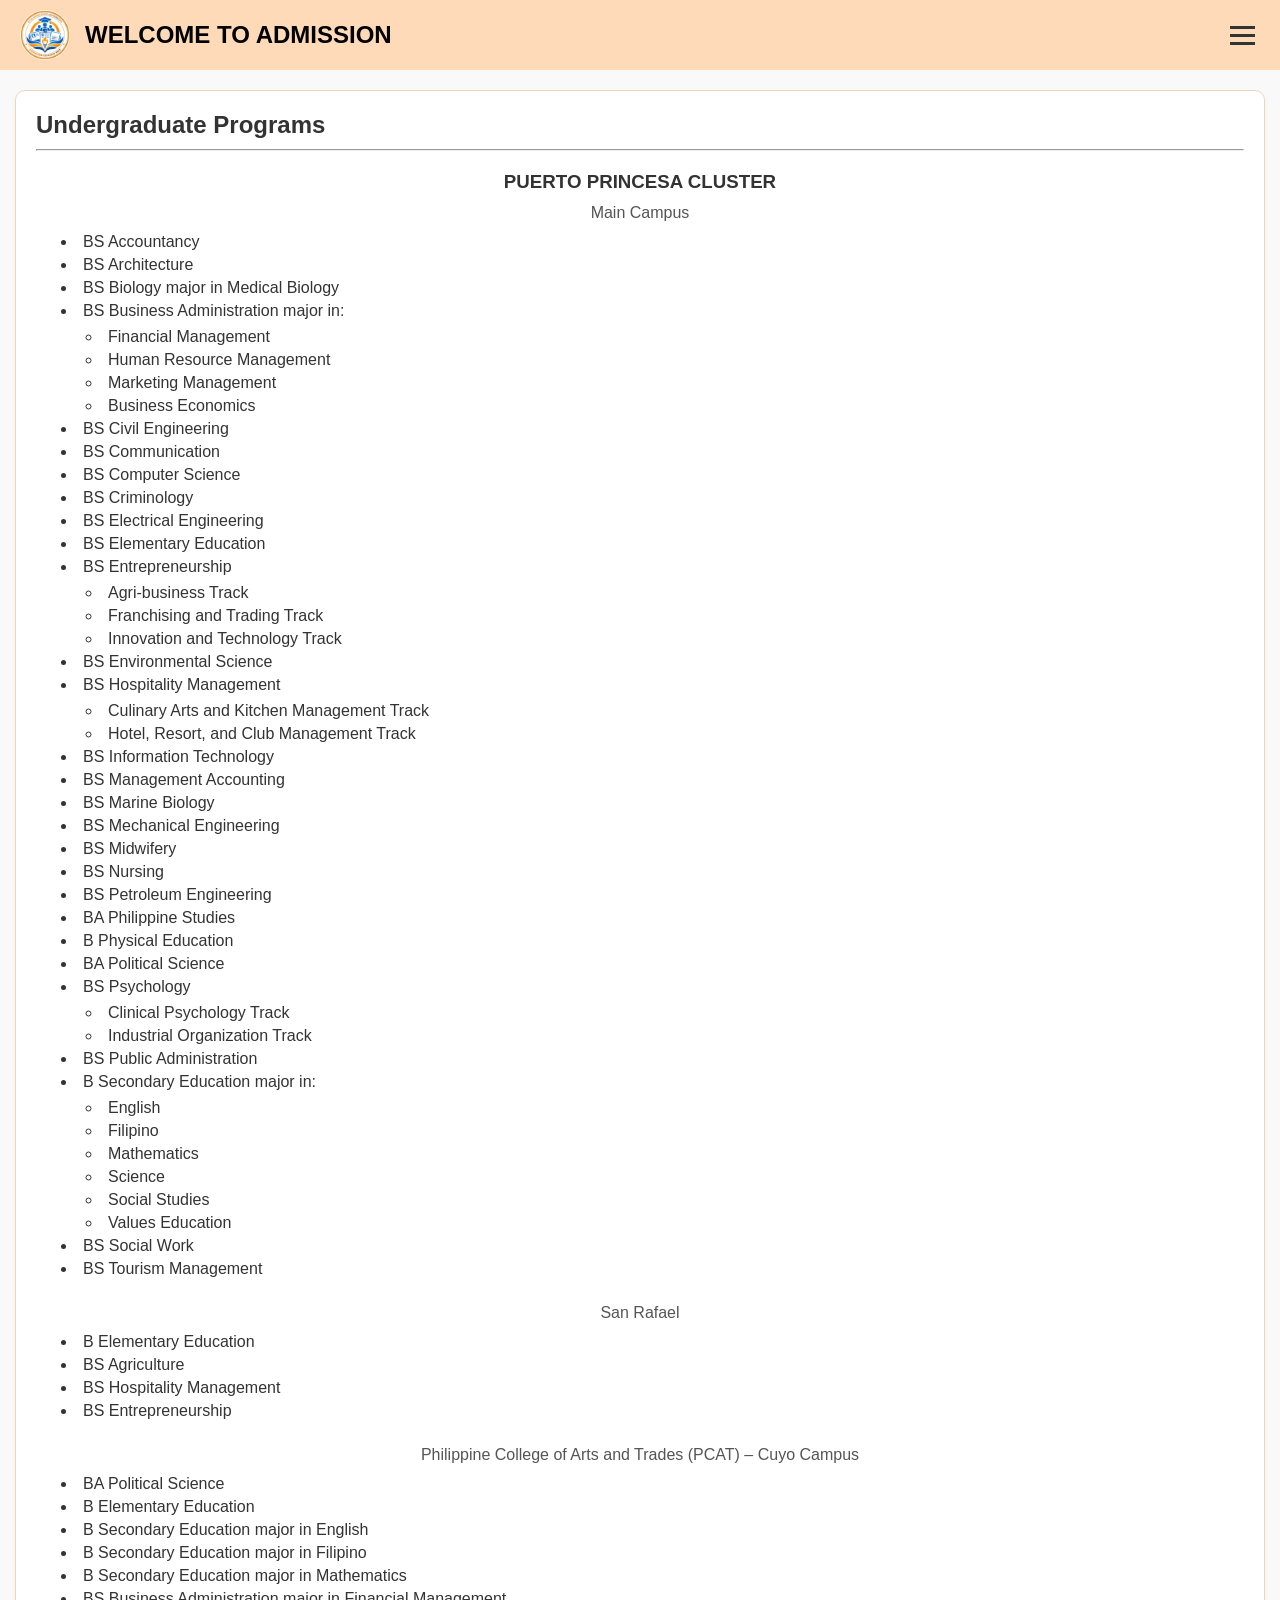
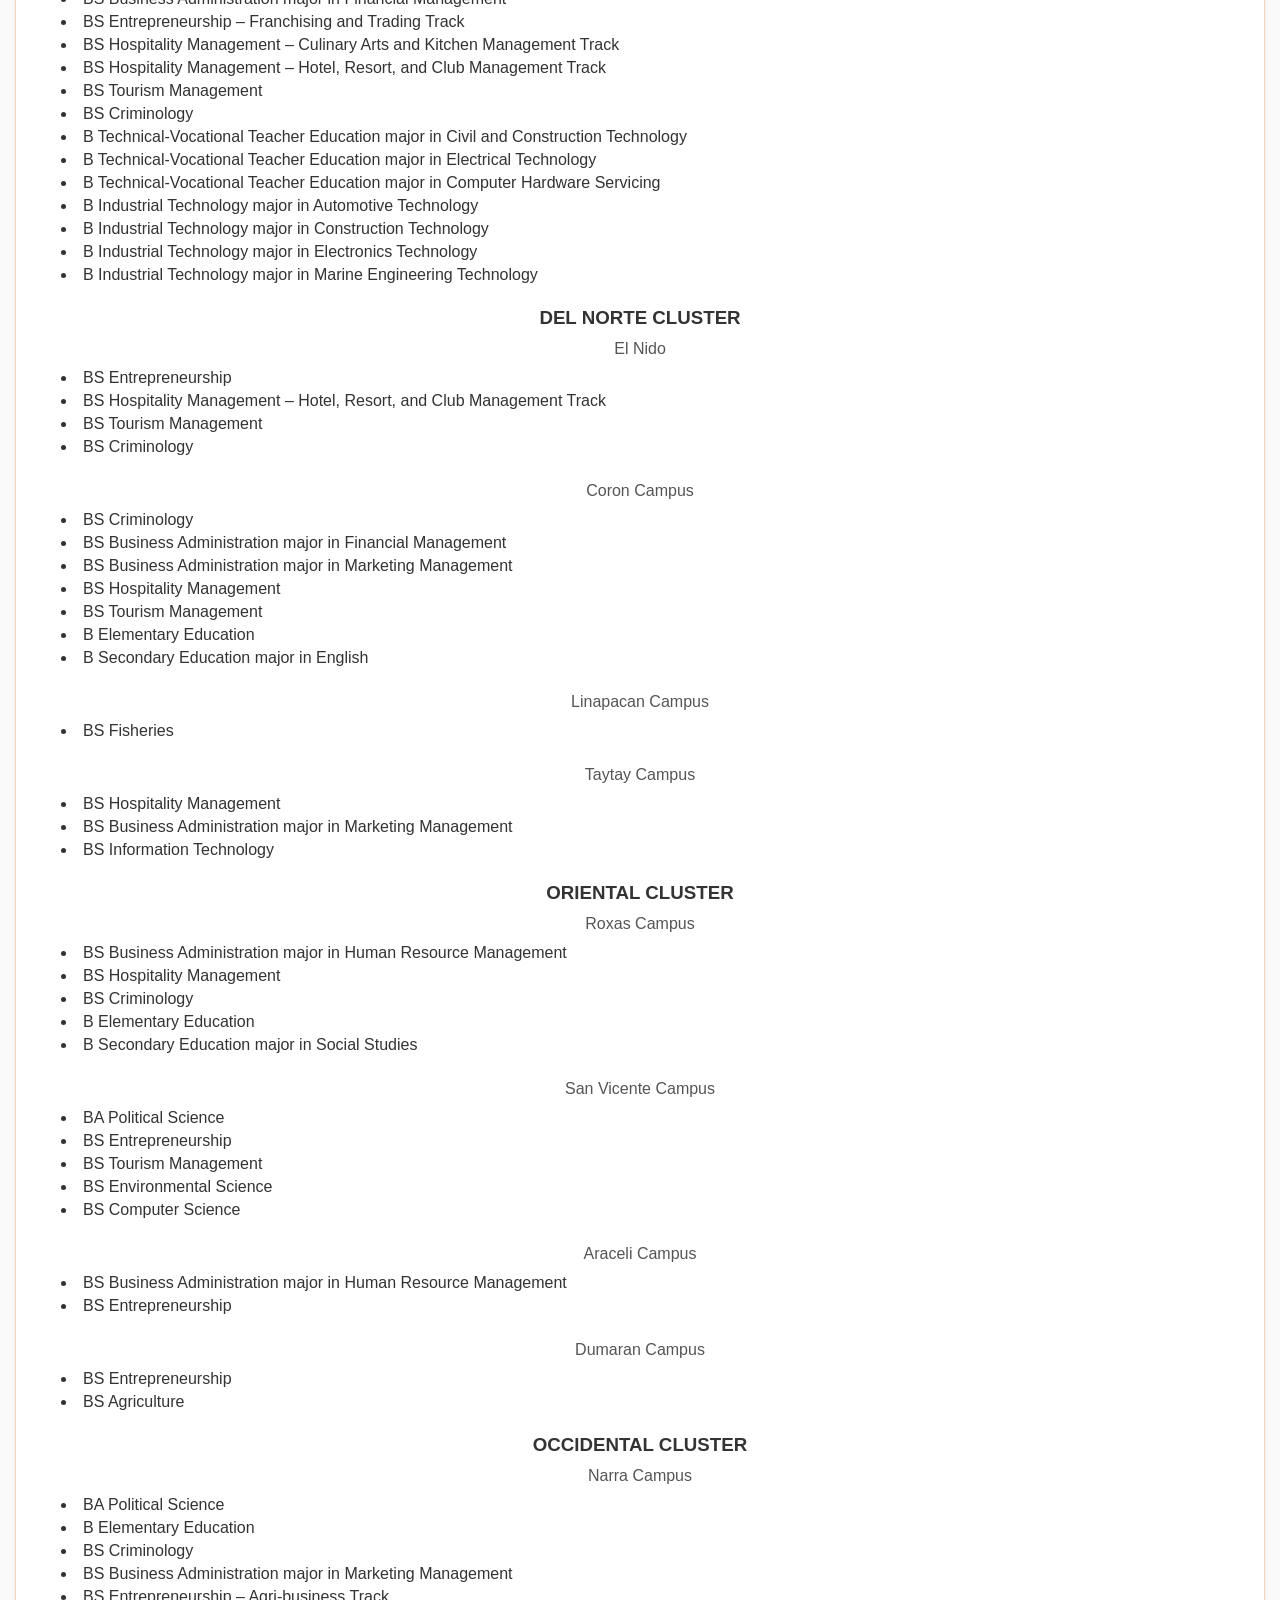
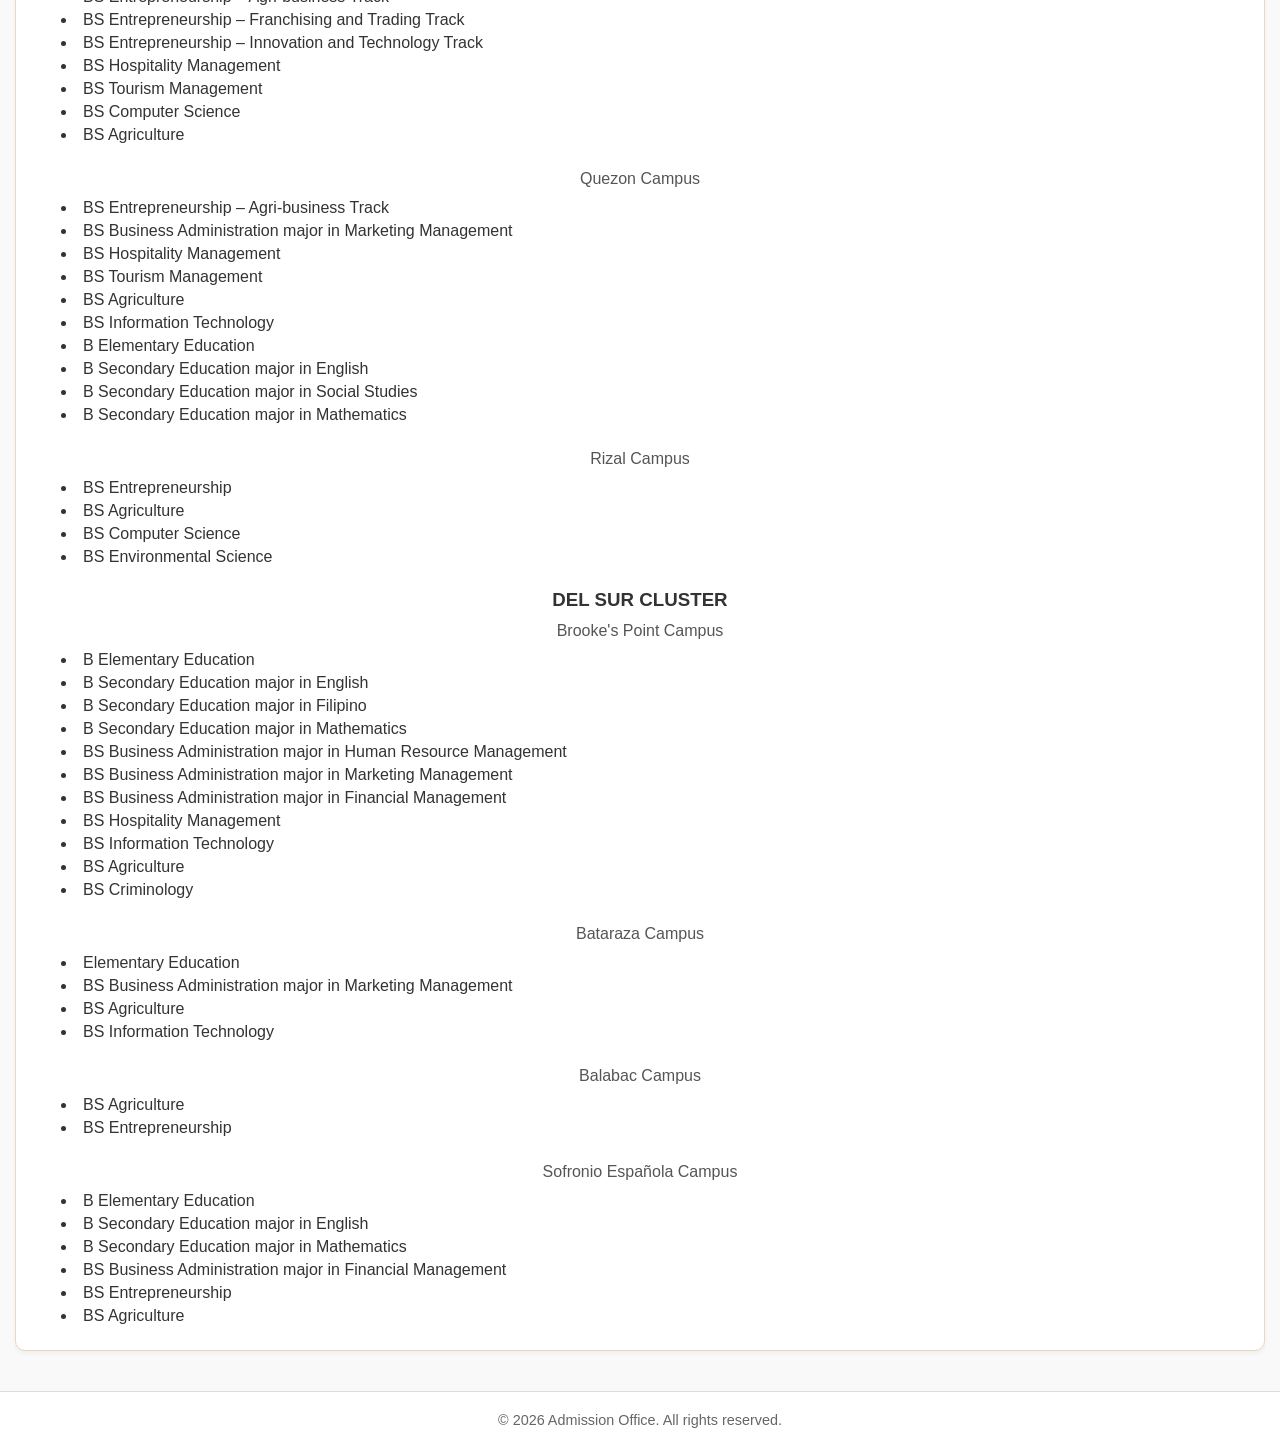
<file: undergraduate.html>
<!doctype html>
<html lang="en">
  <head>
    <meta charset="UTF-8" />
    <meta name="viewport" content="width=device-width, initial-scale=1.0" />
    <title>Admission - Palawan State University</title>
    <link rel="stylesheet" href="style.css" />
    <link rel="icon" href="Admission LOGO.jpg" />
    <style>
      ul,
      li {
        padding: 0;
        margin: 0;
        text-align: left;
      }

      li {
        margin-bottom: 5px;
      }

      ul {
        margin-left: 25px;
      }

      .box-group {
        width: 100%;
      }
    </style>
  </head>

  <body>
    <!-- Header & Navigation -->
    <header>
      <img src="Admission LOGO.jpg" alt="Admission logo" />
      <h1>WELCOME TO ADMISSION</h1>

      <!-- Hamburger Menu Icon -->
      <div
        class="menu"
        id="menu"
        aria-label="Toggle navigation menu"
        role="button"
        tabindex="0"
      ></div>
    </header>

    <!-- Dropdown Navigation Menu -->
    <nav class="dropdown-menu" id="dropdownMenu">
      <ul>
        <li><a href="index.html">Home</a></li>
        <li><a href="about.html">About</a></li>
        <li class="dropdown-parent">
          <a href="Campuses.html">Campuses</a>
        </li>
        <li class="dropdown-parent">
          <a>Programs</a>
          <ul class="submenu">
            <li><a href="undergraduate.html">Undergraduate</a></li>
            <li><a href="graduate.html">Graduate</a></li>
          </ul>
        </li>
        <li class="dropdown-parent">
          <a href="admissionrequirements.html">Admission Requirements</a>
        </li>
        <li class="dropdown-parent">
          <a href="processofapplication.html">Process of Application</a>
        </li>
        <li><a href="foreignStudent.html">Foreign Students</a></li>
        <li><a href="FAQ.html">Frequently Asked Questions</a></li>
        <li><a href="contact.html">Contact</a></li>
      </ul>
    </nav>

    <!-- Main Container -->
    <main class="main-container">
      <section class="box-group">
        <h2 style="text-align: left; margin-bottom: 10px">
          Undergraduate Programs
        </h2>
        <hr style="margin-bottom: 20px" />

        <h3>PUERTO PRINCESA CLUSTER</h3>
        <p>Main Campus</p>
        <ul>
          <li>BS Accountancy</li>
          <li>BS Architecture</li>
          <li>BS Biology major in Medical Biology</li>
          <li>
            BS Business Administration major in:
            <ul>
              <li>Financial Management</li>
              <li>Human Resource Management</li>
              <li>Marketing Management</li>
              <li>Business Economics</li>
            </ul>
          </li>
          <li>BS Civil Engineering</li>
          <li>BS Communication</li>
          <li>BS Computer Science</li>
          <li>BS Criminology</li>
          <li>BS Electrical Engineering</li>
          <li>BS Elementary Education</li>
          <li>
            BS Entrepreneurship
            <ul>
              <li>Agri-business Track</li>
              <li>Franchising and Trading Track</li>
              <li>Innovation and Technology Track</li>
            </ul>
          </li>
          <li>BS Environmental Science</li>
          <li>
            BS Hospitality Management
            <ul>
              <li>Culinary Arts and Kitchen Management Track</li>
              <li>Hotel, Resort, and Club Management Track</li>
            </ul>
          </li>
          <li>BS Information Technology</li>
          <li>BS Management Accounting</li>
          <li>BS Marine Biology</li>
          <li>BS Mechanical Engineering</li>
          <li>BS Midwifery</li>
          <li>BS Nursing</li>
          <li>BS Petroleum Engineering</li>
          <li>BA Philippine Studies</li>
          <li>B Physical Education</li>
          <li>BA Political Science</li>
          <li>
            BS Psychology
            <ul>
              <li>Clinical Psychology Track</li>
              <li>Industrial Organization Track</li>
            </ul>
          </li>
          <li>BS Public Administration</li>
          <li>
            B Secondary Education major in:
            <ul>
              <li>English</li>
              <li>Filipino</li>
              <li>Mathematics</li>
              <li>Science</li>
              <li>Social Studies</li>
              <li>Values Education</li>
            </ul>
          </li>
          <li>BS Social Work</li>
          <li>BS Tourism Management</li>
        </ul>

        <br />
        <p>San Rafael</p>
        <ul>
          <li>B Elementary Education</li>
          <li>BS Agriculture</li>
          <li>BS Hospitality Management</li>
          <li>BS Entrepreneurship</li>
        </ul>

        <br />
        <p>Philippine College of Arts and Trades (PCAT) – Cuyo Campus</p>
        <ul>
          <li>BA Political Science</li>
          <li>B Elementary Education</li>
          <li>B Secondary Education major in English</li>
          <li>B Secondary Education major in Filipino</li>
          <li>B Secondary Education major in Mathematics</li>
          <li>BS Business Administration major in Financial Management</li>
          <li>BS Entrepreneurship – Franchising and Trading Track</li>
          <li>
            BS Hospitality Management – Culinary Arts and Kitchen Management
            Track
          </li>
          <li>
            BS Hospitality Management – Hotel, Resort, and Club Management Track
          </li>
          <li>BS Tourism Management</li>
          <li>BS Criminology</li>
          <li>
            B Technical-Vocational Teacher Education major in Civil and
            Construction Technology
          </li>
          <li>
            B Technical-Vocational Teacher Education major in Electrical
            Technology
          </li>
          <li>
            B Technical-Vocational Teacher Education major in Computer Hardware
            Servicing
          </li>
          <li>B Industrial Technology major in Automotive Technology</li>
          <li>B Industrial Technology major in Construction Technology</li>
          <li>B Industrial Technology major in Electronics Technology</li>
          <li>
            B Industrial Technology major in Marine Engineering Technology
          </li>
        </ul>

        <br />
        <h3>DEL NORTE CLUSTER</h3>
        <p>El Nido</p>
        <ul>
          <li>BS Entrepreneurship</li>
          <li>
            BS Hospitality Management – Hotel, Resort, and Club Management Track
          </li>
          <li>BS Tourism Management</li>
          <li>BS Criminology</li>
        </ul>

        <br />
        <p>Coron Campus</p>
        <ul>
          <li>BS Criminology</li>
          <li>BS Business Administration major in Financial Management</li>
          <li>BS Business Administration major in Marketing Management</li>
          <li>BS Hospitality Management</li>
          <li>BS Tourism Management</li>
          <li>B Elementary Education</li>
          <li>B Secondary Education major in English</li>
        </ul>

        <br />
        <p>Linapacan Campus</p>
        <ul>
          <li>BS Fisheries</li>
        </ul>

        <br />
        <p>Taytay Campus</p>
        <ul>
          <li>BS Hospitality Management</li>
          <li>BS Business Administration major in Marketing Management</li>
          <li>BS Information Technology</li>
        </ul>

        <br />
        <h3>ORIENTAL CLUSTER</h3>
        <p>Roxas Campus</p>
        <ul>
          <li>BS Business Administration major in Human Resource Management</li>
          <li>BS Hospitality Management</li>
          <li>BS Criminology</li>
          <li>B Elementary Education</li>
          <li>B Secondary Education major in Social Studies</li>
        </ul>

        <br />
        <p>San Vicente Campus</p>
        <ul>
          <li>BA Political Science</li>
          <li>BS Entrepreneurship</li>
          <li>BS Tourism Management</li>
          <li>BS Environmental Science</li>
          <li>BS Computer Science</li>  
        </ul>

        <br />
        <p>Araceli Campus</p>
        <ul>
          <li>BS Business Administration major in Human Resource Management</li>
          <li>BS Entrepreneurship</li>
        </ul>

        <br />
        <p>Dumaran Campus</p>
        <ul>
          <li>BS Entrepreneurship</li>
          <li>BS Agriculture</li>
        </ul>

        <br />
        <h3>OCCIDENTAL CLUSTER</h3>
        <p>Narra Campus</p>
        <ul>
          <li>BA Political Science</li>
          <li>B Elementary Education</li>
          <li>BS Criminology</li>
          <li>BS Business Administration major in Marketing Management</li>
          <li>BS Entrepreneurship – Agri-business Track</li>
          <li>BS Entrepreneurship – Franchising and Trading Track</li>
          <li>BS Entrepreneurship – Innovation and Technology Track</li>
          <li>BS Hospitality Management</li>
          <li>BS Tourism Management</li>
          <li>BS Computer Science</li>
          <li>BS Agriculture</li>
        </ul>

        <br />
        <p>Quezon Campus</p>
        <ul>
          <li>BS Entrepreneurship – Agri-business Track</li>
          <li>BS Business Administration major in Marketing Management</li>
          <li>BS Hospitality Management</li>
          <li>BS Tourism Management</li>
          <li>BS Agriculture</li>
          <li>BS Information Technology</li>
          <li>B Elementary Education</li>
          <li>B Secondary Education major in English</li>
          <li>B Secondary Education major in Social Studies</li>
          <li>B Secondary Education major in Mathematics</li>
        </ul>

        <br />
        <p>Rizal Campus</p>
        <ul>
          <li>BS Entrepreneurship</li>
          <li>BS Agriculture</li>
          <li>BS Computer Science</li>
          <li>BS Environmental Science</li>
        </ul>

        <br />
        <h3>DEL SUR CLUSTER</h3>
        
        <p>Brooke's Point Campus</p>
        <ul>
          <li>B Elementary Education</li>
          <li>B Secondary Education major in English</li>
          <li>B Secondary Education major in Filipino</li>
          <li>B Secondary Education major in Mathematics</li>
          <li>BS Business Administration major in Human Resource Management</li>
          <li>BS Business Administration major in Marketing Management</li>
          <li>BS Business Administration major in Financial Management</li>
          <li>BS Hospitality Management</li>
          <li>BS Information Technology</li>
          <li>BS Agriculture</li>
          <li>BS Criminology</li>
        </ul>

        <br />
        <p>Bataraza Campus</p>
        <ul>
          <li>Elementary Education</li>
          <li>BS Business Administration major in Marketing Management</li>
          <li>BS Agriculture</li>
          <li>BS Information Technology</li>
        </ul>

        <br />
        <p>Balabac Campus</p>
        <ul>
          <li>BS Agriculture</li>
          <li>BS Entrepreneurship</li>
        </ul>

        <br />
        <p>Sofronio Española Campus</p>
        <ul>
          <li>B Elementary Education</li>
          <li>B Secondary Education major in English</li>
          <li>B Secondary Education major in Mathematics</li>
          <li>BS Business Administration major in Financial Management</li>
          <li>BS Entrepreneurship</li>
          <li>BS Agriculture</li>
        </ul>
      </section>
    </main>

    <!-- Footer -->
    <footer>
      <p>&copy; 2026 Admission Office. All rights reserved.</p>
    </footer>

    <script>
      const menuIcon = document.getElementById("menu");
      const dropdownMenu = document.getElementById("dropdownMenu");

      menuIcon.addEventListener("click", () => {
        dropdownMenu.classList.toggle("active");
      });

      window.addEventListener("click", (e) => {
        if (!menuIcon.contains(e.target) && !dropdownMenu.contains(e.target)) {
          dropdownMenu.classList.remove("active");
        }
      });

      // Robust Submenu Toggle for Mobile (Works repeatedly & across all pages)
      document.addEventListener("click", function(e) {
        const parent = e.target.closest(".dropdown-parent");
        if (parent) {
          const link = parent.querySelector(":scope > a");
          const submenu = parent.querySelector(":scope > .submenu");
          
          // If clicking the Programs parent link/text
          if (submenu && link && (e.target === link || link.contains(e.target))) {
            e.preventDefault();
            submenu.classList.toggle("active");
          }
        } else {
          // Close submenus if clicking outside the dropdown parent
          document.querySelectorAll(".submenu.active").forEach(sub => {
            sub.classList.remove("active");
          });
        }
      });
    </script>
  </body>
</html>
</file>
<file: style.css>
* {
  margin: 0;
  padding: 0;
  box-sizing: border-box;
}

body {
  font-family: Arial, sans-serif;
  background-color: #f9f9f9;
  color: #333;
  overflow-x: hidden;
}

header {
  background-color: peachpuff;
  display: flex;
  padding: 10px 20px;
  color: black;
  align-items: center;
  position: relative;
  width: 100%;
}

header img {
  height: 50px;
  width: 50px;
  border-radius: 50%;
  margin-right: 15px;
  object-fit: cover;
  flex-shrink: 0;
}

header h1 {
  font-size: 1.3rem;
  word-break: break-word;
}

@media (min-width: 768px) {
  header h1 {
    font-size: 1.5rem;
  }
}

/* Two-Column Main Layout Container */
.main-container {
  display: flex;
  flex-wrap: wrap;
  gap: 20px;
  max-width: 1280px;
  margin: 20px auto;
  padding: 0 15px;
  justify-content: center;
}

/* Full Width Layout Modifier (for About, Requirements, Process) */
.full-width-layout {
  display: block;
}

.content-column {
  width: 100%;
}

/* Left Column Styling */
.left-column {
  flex: 2;
  min-width: 0;
  width: 100%;
  display: flex;
  flex-direction: column;
}

/* Right Column Styling */
.right-column {
  flex: 1;
  min-width: 0;
  width: 100%;
  display: flex;
  flex-direction: column;
}

.box-group {
  background: #ffffff;
  border: 1px solid #f0d5be;
  margin-bottom: 20px;
  padding: 15px;
  text-align: center;
  border-radius: 10px;
  box-shadow: 0 2px 4px rgba(0, 0, 0, 0.05);
  overflow-x: auto;
}

@media (min-width: 768px) {
  .box-group {
    padding: 20px;
  }
}

.box-group h3 {
  margin-bottom: 8px;
  color: #333;
  word-break: break-word;
}

.box-group p {
  color: #555;
  line-height: 1.5;
  word-break: break-word;
}

.box-group ul {
  list-style-position: inside;
  text-align: center;
  padding: 0;
  margin-top: 8px;
}

.box-group li {
  display: list-item;
  word-break: break-word;
}

/* Quick Links Styles */
.links {
  display: flex;
  flex-direction: column;
  gap: 15px;
  margin-top: 15px;
  align-items: center;
}

.links a {
  background-color: peachpuff;
  color: #333;
  padding: 12px 20px;
  border-radius: 5px;
  text-decoration: none;
  font-weight: bold;
  font-size: 0.9rem;
  width: 90%;
  transition: background-color 0.2s;
  text-align: center;
}

.links a:hover {
  background-color: #f3bc96;
}

/* Dropdown Menu Styles */
.dropdown-menu {
  display: none;
  background-color: peachpuff;
  position: absolute;
  top: 70px;
  right: 15px;
  width: 260px;
  max-width: calc(100vw - 30px);
  border-radius: 8px;
  box-shadow: 0px 4px 8px rgba(0, 0, 0, 0.2);
  z-index: 1000;
}

.dropdown-menu ul {
  list-style: none;
  padding: 10px 0;
  margin: 0;
}

.dropdown-menu li {
  text-align: left;
  padding: 10px 20px;
}

.dropdown-menu li a {
  color: black;
  text-decoration: none;
  font-weight: bold;
  display: block;
}

.dropdown-menu li:hover {
  background-color: white;
}

.dropdown-menu.active {
  display: block;
}

/* Position parent relative */
.dropdown-menu .dropdown-parent {
  position: relative;
}

/* Mobile Submenu (Expands downward inline) */
.dropdown-menu .submenu {
  display: none;
  list-style: none;
  padding: 5px 0 5px 15px;
  margin: 5px 0 0 0;
  background-color: rgba(0, 0, 0, 0.03);
  border-radius: 4px;
}

.dropdown-menu .submenu.active {
  display: block;
}

.dropdown-menu .submenu li {
  padding: 8px 15px;
  text-align: left;
}

.dropdown-menu .submenu li a {
  color: black;
  text-decoration: none;
  font-weight: bold;
  display: block;
}

.dropdown-menu .submenu li:hover {
  background-color: white;
}

/* Desktop Submenu (Pops out to the side on hover) */
@media (min-width: 992px) {
  .dropdown-menu .submenu {
    position: absolute;
    top: 0;
    right: 100%;
    width: 200px;
    background-color: peachpuff;
    border-radius: 0 8px 8px 8px;
    box-shadow: 4px 4px 8px rgba(0, 0, 0, 0.2);
    padding: 10px 0;
    margin: 0;
  }
  
  .dropdown-menu .dropdown-parent:hover .submenu {
    display: block;
  }
}

/* Hamburger Menu Icon */
.menu {
  width: 25px;
  height: 3px;
  background-color: #333;
  position: relative;
  cursor: pointer;
  display: inline-block;
  margin-left: auto;
  margin-right: 5px;
  flex-shrink: 0;
}

.menu::before {
  content: "";
  position: absolute;
  width: 25px;
  height: 3px;
  background-color: #333;
  top: -8px;
  left: 0;
}

.menu::after {
  content: "";
  position: absolute;
  width: 25px;
  height: 3px;
  background-color: #333;
  top: 8px;
  left: 0;
}

/* Contacts Box Overrides for Right Column */
.contacts-box {
  text-align: left;
  font-size: 0.95rem;
  width: 100%;
  margin-left: 0;
}

.contacts-box h3 {
  text-align: center;
  margin-bottom: 15px;
}

.contacts-box p {
  margin-bottom: 12px;
}

.map-container {
  margin-top: 15px;
  width: 100%;
  overflow: hidden;
}

.map-container iframe {
  width: 100%;
  height: 250px;
  border: 0;
  border-radius: 6px;
}

@media (min-width: 768px) {
  .map-container iframe {
    height: 280px;
  }
}

.right-column img {
  max-width: 100%;
  height: auto;
  border-radius: 8px;
  margin-top: 20px;
  align-self: center;
  margin-bottom: 20px;
}

/* Make sidebar images look interactive */
.right-column .links img.zoomable-img {
  cursor: pointer;
  transition: transform 0.2s ease;
}

.right-column .links img.zoomable-img:hover {
  transform: scale(1.02);
}

/* Responsive Announcement Posts Grid Layout */
.posting {
  display: flex;
  flex-direction: column;
  gap: 15px;
  align-items: center;
  text-align: left;
  margin-top: 20px;
  margin-bottom: 20px;
}

@media (min-width: 600px) {
  .posting {
    flex-direction: row;
    align-items: center;
  }
}

.image-preview {
  width: 100%;
  text-align: center;
}

@media (min-width: 600px) {
  .image-preview {
    flex: 0 0 200px;
  }
}

.image-preview img {
  width: 100%;
  max-width: 200px;
  height: 150px;
  object-fit: cover;
  cursor: pointer;
  border-radius: 6px;
  box-shadow: 0 4px 8px rgba(0,0,0,0.1);
  transition: transform 0.2s;
}

.image-preview img:hover {
  transform: scale(1.02);
}

.text-content {
  flex: 1; 
  min-width: 0;
  width: 100%;
  overflow-wrap: break-word;
  word-wrap: break-word;
}

/* Responsive Tables for Requirements & Processes */
.requirements-table,
.process-table {
  width: 100%;
  border-collapse: collapse;
  text-align: left;
  margin-top: 10px;
}

.box-group table {
  display: block;
  width: 100%;
  overflow-x: auto;
  -webkit-overflow-scrolling: touch;
}

.requirements-table th, .requirements-table td,
.process-table th, .process-table td {
  border: 1px solid #ddd;
  padding: 10px;
  vertical-align: top;
  font-size: 0.9rem;
}

@media (min-width: 768px) {
  .requirements-table th, .requirements-table td,
  .process-table th, .process-table td {
    padding: 12px;
    font-size: 1rem;
  }
}

.requirements-table th,
.process-table th {
  background-color: peachpuff;
  color: black;
}

.requirements-table ul,
.process-table ul {
  margin-left: 15px;
  padding: 0;
  text-align: left;
}

.requirements-table li,
.process-table li {
  margin-bottom: 5px;
  text-align: left;
}

.workflow-box {
  background-color: #f9f9f9;
  border: 1px solid #ddd;
  padding: 15px;
  border-radius: 5px;
  font-family: monospace;
  white-space: pre-wrap;
  word-break: break-all;
  line-height: 1.6;
  overflow-x: auto;
  text-align: left;
  font-size: 0.8rem;
}

@media (min-width: 768px) {
  .workflow-box {
    padding: 20px;
    font-size: 0.95rem;
  }
}

/* Gallery Modal Styles */
.gallery-modal {
  display: none;
  position: fixed;
  z-index: 1000;
  left: 0;
  top: 0;
  width: 100%;
  height: 100%;
  background-color: rgba(0,0,0,0.8);
  overflow: auto;
  padding: 20px 10px;
}

.gallery-modal-content {
  max-width: 650px;
  width: 95%;
  margin: auto;
  background: #fff;
  padding: 20px;
  border-radius: 8px;
  position: relative;
  top: 50%;
  transform: translateY(-50%);
}

.gallery-grid {
  display: grid;
  grid-template-columns: repeat(1, 1fr);
  gap: 10px;
  margin-top: 15px;
  max-height: 60vh;
  overflow-y: auto;
}

@media (min-width: 500px) {
  .gallery-grid {
    grid-template-columns: repeat(2, 1fr);
    gap: 15px;
  }
}

.gallery-grid img {
  width: 100%;
  height: auto;
  border-radius: 4px;
}

.modal-close-btn {
  position: absolute;
  right: 15px;
  top: 10px;
  font-size: 28px;
  font-weight: bold;
  cursor: pointer;
  color: #333;
}

/* The Single Image Zoom Modal */
.modal {
  display: none;
  position: fixed;
  z-index: 1000;
  left: 0;
  top: 0;
  width: 100%;
  height: 100%;
  overflow: hidden;
  background-color: rgba(0, 0, 0, 0.85);
}

.modal-content {
  display: block;
  max-width: 90vw;
  max-height: 70vh;
  position: absolute;
  top: 50%;
  left: 50%;
  transform: translate(-50%, -50%) scale(1);
  cursor: grab;
  user-select: none;
  -webkit-user-drag: none;
  border-radius: 4px;
}

.modal-content:active {
  cursor: grabbing;
}

.modal-controls {
  position: absolute;
  top: 15px;
  left: 50%;
  transform: translateX(-50%);
  z-index: 1010;
  display: flex;
  gap: 8px;
}

.modal-controls button {
  background-color: rgba(255, 255, 255, 0.2);
  color: white;
  border: 1px solid rgba(255, 255, 255, 0.4);
  padding: 5px 10px;
  font-size: 14px;
  font-weight: bold;
  cursor: pointer;
  border-radius: 4px;
  transition: background 0.2s;
}

.modal-controls button:hover {
  background-color: rgba(255, 255, 255, 0.4);
}

#modalCaption {
  margin: auto;
  display: block;
  width: 90%;
  text-align: center;
  color: #ccc;
  padding: 10px 0;
  position: absolute;
  bottom: 15px;
  left: 50%;
  transform: translateX(-50%);
  font-size: 0.9rem;
}

.modal-close {
  position: absolute;
  top: 15px;
  right: 20px;
  color: #f1f1f1;
  font-size: 35px;
  font-weight: bold;
  cursor: pointer;
  transition: 0.3s;
}

.modal-close:hover,
.modal-close:focus {
  color: #bbb;
  text-decoration: none;
}

footer {
  text-align: center;
  padding: 20px;
  font-size: 0.9rem;
  color: #666;
  border-top: 1px solid #ddd;
  margin-top: 20px;
  background-color: #fff;
  width: 100%;
}


/* FAQ Main Container */
.faq-container {
  max-width: 800px;
  margin: 40px auto;
  padding: 0 20px;
}

/* Individual FAQ Card */
.faq-item {
  background-color: #ffffff;
  border: 3px solid peachpuff;
  border-radius: 8px;
  margin-bottom: 14px;
  box-shadow: 0 2px 4px rgba(0, 0, 0, 0.04);
  overflow: hidden;
  transition: border-color 0.2s ease;
}

.faq-item[open] {
  border-color: #f4a460;
}

/* Clickable Question Row */
.faq-question {
  padding: 18px 20px;
  font-weight: bold;
  font-size: 1.05rem;
  cursor: pointer;
  list-style: none; /* Hides default browser triangle */
  display: flex;
  justify-content: space-between;
  align-items: center;
  background-color: #fff;
  transition: background-color 0.2s ease;
}

.faq-question::-webkit-details-marker {
  display: none; /* Hides default triangle in Safari/Chrome */
}

.faq-question:hover {
  background-color: #fff7ef;
}

/* Custom + / - Indicator */
.faq-question::after {
  content: "▼";
  font-size: 1.4rem;
  font-weight: bold;
  color: black;
  margin-left: 15px;
  transition: transform 0.2s ease;
}

.faq-item[open] .faq-question::after {
  transform: rotate(180deg);
}

/* Answer Content Area */
.faq-answer {
  padding: 0 20px 18px 20px;
  color: #555;
  border-top: 1px solid #f0f0f0;
  padding-top: 14px;
}

.faq-answer code {
  background-color: #f4f4f4;
  padding: 2px 6px;
  border-radius: 4px;
  font-family: monospace;
  font-size: 0.9em;
  color: #c7254e;
}

ol {
  padding-left: 40px;
  margin-top: 8px;
}

/* Fieldset Form Box */
.faq-fieldset {
  max-width: 840px;
  margin: 40px auto;
  padding: 25px 20px;
  border: 3px solid peachpuff;
  border-radius: 12px;
  background-color: #ffffff;
  box-shadow: 0 4px 10px rgba(0, 0, 0, 0.05);
}

/* Legend Title Sitting on Top Border */
.faq-fieldset legend {
  font-size: 1.25rem;
  font-weight: bold;
  color: #333;
  background-color: peachpuff;
  padding: 6px 18px;
  border-radius: 20px;
  border: 2px solid #f4a460;
  margin-left: 10px;
}

/* Adjust inner container margin so it fits neatly inside the fieldset */
.faq-fieldset .faq-container {
  margin: 10px auto 0 auto;
  padding: 0;
}

@media (max-width: 768px) {
  .main-container {
    display: flex;
    flex-direction: column;
  }
  .right-column {
    order: 1; 
  }
}
</file>
